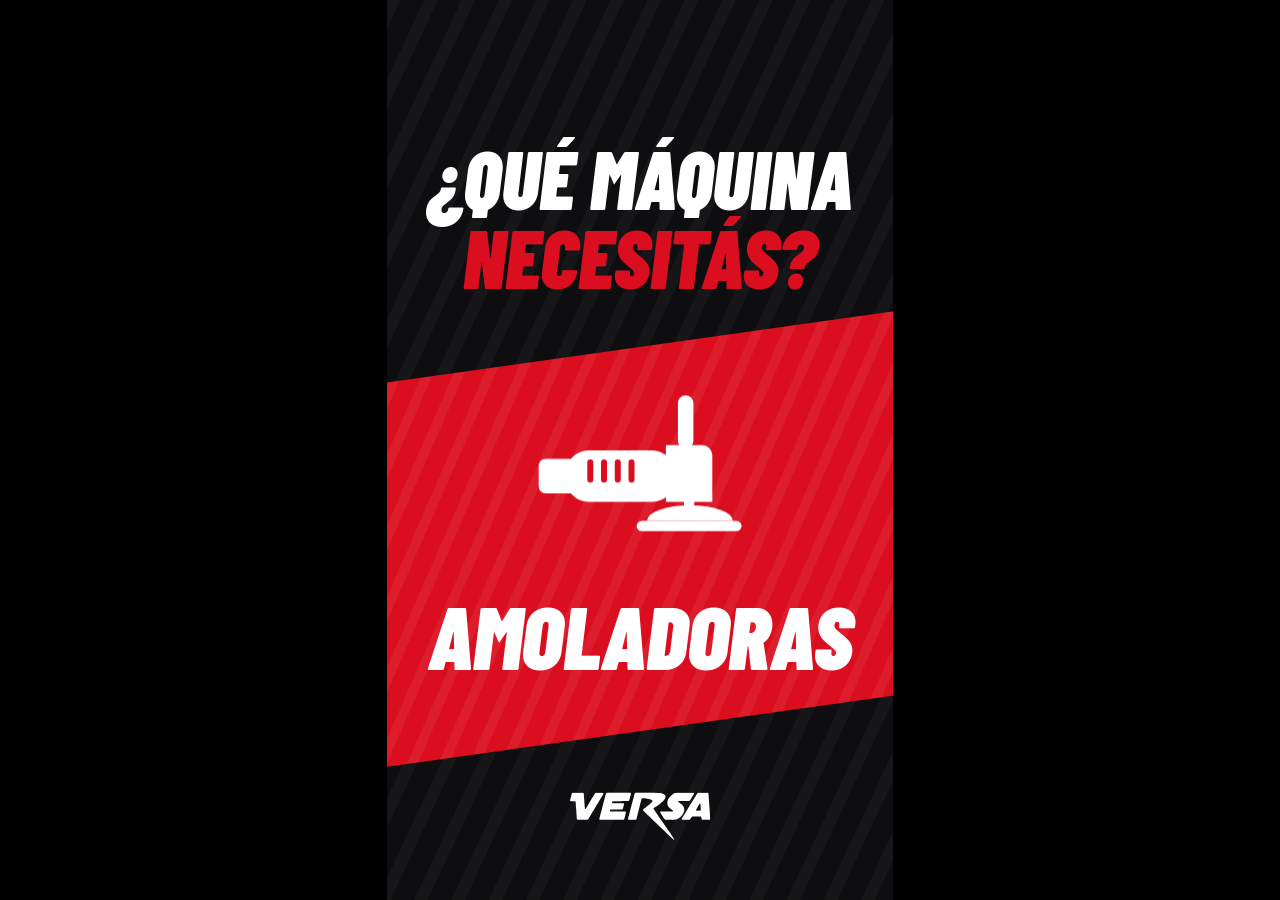
<file: bumper-whatsapp/index.html>
<!doctype html>
<html lang="es">
<head>
<meta charset="utf-8">
<meta name="viewport" content="width=device-width, initial-scale=1">
<title>Versa · Bumper WhatsApp</title>
<style>
  @font-face { font-family: "Barlow Condensed"; font-style: italic; font-weight: 900; src: url(fonts/barlow-condensed-latin-900-italic.woff2) format("woff2"); }
  @font-face { font-family: "Barlow Condensed"; font-style: italic; font-weight: 800; src: url(fonts/barlow-condensed-latin-800-italic.woff2) format("woff2"); }
  @font-face { font-family: "Inter"; font-weight: 400; src: url(fonts/inter-latin-400-normal.woff2) format("woff2"); }
  @font-face { font-family: "Inter"; font-weight: 500; src: url(fonts/inter-latin-500-normal.woff2) format("woff2"); }
  @font-face { font-family: "Inter"; font-weight: 600; src: url(fonts/inter-latin-600-normal.woff2) format("woff2"); }
  @font-face { font-family: "Inter"; font-weight: 700; src: url(fonts/inter-latin-700-normal.woff2) format("woff2"); }

  :root {
    --red: #DB0E1F;
    --red-deep: #A80614;
    --ink: #0E0E10;
    --white: #FFFFFF;
    --wa: #25D366;
    --wa-deep: #1DA851;
    --wa-bubble: #D9FDD3;
    --chat-bg: #EFEAE2;
    --muted: #667781;
    --tick: #53BDEB;
  }
  * { box-sizing: border-box; }
  html, body { margin: 0; height: 100%; background: #000; }
  body { display: grid; place-items: center; overflow: hidden; }
  body.render { display: block; }

  #stage {
    position: relative; width: 1080px; height: 1920px; overflow: hidden;
    background: var(--ink);
    -webkit-font-smoothing: antialiased;
  }
  #frame { transform-origin: 0 0; width: 1080px; height: 1920px; }
  .scene, .fill { position: absolute; inset: 0; }
  .abs { position: absolute; }
  .row { position: absolute; left: 0; right: 0; display: flex; justify-content: center; }
  .hl {
    font-family: "Barlow Condensed", sans-serif; font-style: italic; font-weight: 900;
    text-transform: uppercase; line-height: .88; letter-spacing: -1px; white-space: nowrap;
  }
  svg { display: block; }

  /* ---------- Escena 1: gancho ---------- */
  #s1 { background:
      repeating-linear-gradient(115deg, rgba(255,255,255,.035) 0 26px, transparent 26px 72px),
      var(--ink); }
  #h1a { top: 300px; font-size: 176px; color: var(--white); }
  #h1b { top: 470px; font-size: 176px; color: var(--red); }
  #band {
    left: -140px; top: 740px; width: 1360px; height: 820px; background: var(--red);
    transform-origin: 50% 50%;
  }
  #band::after { /* brillo diagonal sutil */
    content: ""; position: absolute; inset: 0;
    background: repeating-linear-gradient(115deg, rgba(255,255,255,.06) 0 22px, transparent 22px 64px);
  }
  .tool { position: absolute; left: 0; top: 780px; width: 1080px; height: 760px; visibility: hidden; }
  .tool .icon { position: absolute; left: 50%; top: 20px; width: 440px; height: 440px; margin-left: -220px; }
  .tool .word { position: absolute; left: 0; right: 0; top: 490px; text-align: center; font-size: 190px; color: var(--white); }
  .logo-small { position: absolute; left: 50%; width: 300px; margin-left: -150px; top: 1690px; }

  /* ---------- Escena 2: chat ---------- */
  #s2 { visibility: hidden; background:
      repeating-linear-gradient(115deg, rgba(255,255,255,.055) 0 26px, transparent 26px 72px),
      var(--red); }
  #h2a { top: 190px; font-size: 250px; color: var(--white); }
  #h2b { top: 440px; }
  #h2b .tag {
    display: flex; align-items: center; gap: 26px; padding: 18px 44px 18px 34px;
    background: var(--ink); color: var(--white); transform: skewX(-10deg);
  }
  #h2b .tag > * { transform: skewX(10deg); }
  #h2b .tag .hl { font-size: 118px; line-height: 1; }
  #h2b .tag svg { width: 96px; height: 96px; }

  #card {
    left: 80px; top: 700px; width: 920px; height: 860px; border-radius: 48px; overflow: hidden;
    background: var(--chat-bg);
    box-shadow: 0 50px 90px rgba(60,0,6,.45), 0 8px 24px rgba(60,0,6,.25);
    font-family: Inter, "Noto Color Emoji", sans-serif;
  }
  #card .head {
    position: absolute; left: 0; right: 0; top: 0; height: 150px; background: var(--white);
    display: flex; align-items: center; gap: 26px; padding: 0 40px;
    border-bottom: 2px solid #E9E4DC;
  }
  #card .avatar {
    width: 96px; height: 96px; border-radius: 50%; background: var(--red);
    display: grid; place-items: center; flex: none;
  }
  #card .avatar svg { width: 82px; height: 28px; }
  #card .name { font-weight: 600; font-size: 40px; color: #111B21; }
  #card .status { position: relative; height: 38px; font-weight: 400; font-size: 30px; color: var(--muted); margin-top: 4px; }
  #card .status span { position: absolute; left: 0; top: 0; white-space: nowrap; }
  #st-typing { color: var(--wa-deep); visibility: hidden; }
  #card .verified { display: inline-block; width: 34px; height: 34px; vertical-align: -4px; margin-left: 8px; }
  #card .body {
    position: absolute; left: 0; right: 0; top: 150px; bottom: 132px;
    background:
      radial-gradient(circle at 20% 30%, rgba(0,0,0,.025) 0 3px, transparent 4px) 0 0/90px 90px,
      radial-gradient(circle at 70% 70%, rgba(0,0,0,.02) 0 4px, transparent 5px) 0 0/120px 120px,
      var(--chat-bg);
  }
  .bubble {
    position: absolute; max-width: 740px; padding: 24px 32px 18px; border-radius: 30px;
    font-size: 52px; line-height: 1.22; color: #111B21; font-weight: 500;
    box-shadow: 0 2px 2px rgba(0,0,0,.08);
  }
  .bubble .meta {
    display: flex; justify-content: flex-end; align-items: center; gap: 8px;
    font-size: 28px; font-weight: 400; color: var(--muted); margin-top: 4px;
  }
  .bubble .meta svg { width: 40px; height: 24px; }
  #b-out { right: 36px; top: 48px; background: var(--wa-bubble); border-top-right-radius: 6px; transform-origin: 100% 0; }
  #b-typing { left: 36px; top: 330px; background: var(--white); border-top-left-radius: 6px; padding: 30px 34px; display: flex; gap: 14px; transform-origin: 0 0; }
  #b-typing i { width: 20px; height: 20px; border-radius: 50%; background: #8696A0; display: block; }
  #b-in { left: 36px; top: 330px; background: var(--white); border-top-left-radius: 6px; transform-origin: 0 0; }
  #b-in b { color: var(--red); font-weight: 700; }
  #card .foot {
    position: absolute; left: 0; right: 0; bottom: 0; height: 132px; background: var(--chat-bg);
    display: flex; align-items: center; gap: 20px; padding: 0 26px 26px;
  }
  #card .input {
    flex: 1; height: 96px; border-radius: 48px; background: var(--white);
    display: flex; align-items: center; padding: 0 36px; font-size: 36px; color: #8696A0;
  }
  #card .send { width: 96px; height: 96px; border-radius: 50%; background: var(--wa-deep); display: grid; place-items: center; flex: none; }
  #card .send svg { width: 46px; height: 46px; }

  /* ---------- Escena 3: cierre ---------- */
  #wipe { left: -400px; top: -200px; width: 1880px; height: 2320px; background: var(--white); visibility: hidden; }
  #s3 { visibility: hidden; background:
      repeating-linear-gradient(115deg, rgba(14,14,16,.028) 0 26px, transparent 26px 72px),
      var(--white); }
  #logo-big { left: 50%; top: 400px; width: 860px; margin-left: -430px; }
  #kicker { top: 850px; font-size: 104px; color: var(--ink); }
  #pill-wrap { left: 50%; top: 1000px; width: 1000px; height: 220px; margin-left: -500px; }
  #pill {
    position: absolute; inset: 0; border-radius: 110px; background: var(--wa);
    display: flex; align-items: center; padding: 0 40px 0 30px; gap: 24px; overflow: hidden;
    box-shadow: 0 30px 60px rgba(29,168,81,.35), inset 0 -8px 0 rgba(0,0,0,.08);
  }
  #pill .wa-ico { width: 150px; height: 150px; border-radius: 50%; background: var(--white); display: grid; place-items: center; flex: none; }
  #pill .wa-ico svg { width: 98px; height: 98px; }
  #num { font-family: "Barlow Condensed", sans-serif; font-style: italic; font-weight: 800; font-size: 128px; color: var(--white); white-space: nowrap; letter-spacing: 1px; line-height: 1; }
  #num .caret { display: inline-block; width: 8px; height: 104px; background: var(--white); vertical-align: -8px; margin-left: 6px; }
  #pill .shine { position: absolute; top: -40px; bottom: -40px; width: 140px; left: -200px; background: linear-gradient(90deg, transparent, rgba(255,255,255,.45), transparent); transform: skewX(-20deg); }
  .ring { position: absolute; inset: 0; border-radius: 110px; border: 8px solid var(--wa); opacity: 0; }
  #sub { top: 1275px; font-family: Inter, sans-serif; font-weight: 500; font-size: 46px; color: #3C3C43; }
  #foot-band { left: -140px; top: 1600px; width: 1360px; height: 520px; background: var(--red); transform: skewY(-6deg); }
  #foot-txt { top: 1690px; font-size: 118px; color: var(--white); }
</style>
</head>
<body>
<svg width="0" height="0" style="position:absolute">
  <defs>
    <symbol id="versa-logo" viewBox="89 145 1451 493"><path fill-rule="evenodd" d="M1159.0,632.9C1156.5,630.7 1151.8,626.6 1148.5,623.8C1143.1,619.3 1113.6,591.4 1105.6,583.4C1103.9,581.7 1094.0,572.2 1083.5,562.4C1061.9,542.2 1007.9,489.9 1001.1,482.6C998.6,480.0 993.8,475.7 990.5,473.0C987.2,470.4 980.9,464.8 976.5,460.5C972.1,456.2 963.1,447.7 956.5,441.6C950.0,435.5 940.5,426.5 935.5,421.5C930.4,416.6 915.4,401.9 902.0,389.0C888.6,376.1 872.6,360.6 866.5,354.5C860.4,348.4 853.5,342.0 851.1,340.1C846.2,336.2 843.0,331.6 843.0,328.1C843.0,325.5 852.1,316.0 857.1,313.4C858.7,312.6 860.0,311.3 860.0,310.4C860.0,309.6 861.9,308.1 864.2,307.1C866.6,306.1 871.5,302.6 875.2,299.3C878.9,296.0 885.4,290.7 889.7,287.4C901.3,278.6 911.4,270.4 913.0,268.5C913.7,267.6 916.1,265.9 918.3,264.8C924.1,261.9 943.0,242.7 943.0,239.8C942.9,230.8 937.5,224.1 928.5,221.9C925.8,221.3 921.4,219.9 918.8,218.9C916.3,217.9 910.2,216.6 905.3,216.0C900.5,215.4 893.1,214.1 889.0,213.0C876.7,209.9 858.5,207.8 842.9,207.6C832.8,207.5 830.7,208.6 828.8,215.4C828.2,217.7 826.9,222.0 825.9,225.0C825.0,228.0 823.9,232.5 823.6,235.0C823.2,237.5 822.0,242.4 821.0,246.0C820.0,249.6 818.5,255.2 817.7,258.5C816.9,261.8 814.1,272.5 811.6,282.4C809.1,292.2 807.0,301.4 807.0,302.9C807.0,304.3 806.1,307.5 805.0,309.9C803.8,312.4 802.5,317.4 802.0,321.1C801.5,324.8 800.2,330.1 799.1,332.8C798.0,335.5 796.8,340.6 796.4,344.1C796.1,347.6 795.2,351.9 794.4,353.5C792.1,358.6 789.0,369.4 789.0,372.3C789.0,373.9 788.6,375.9 788.0,376.9C787.5,377.9 786.1,383.0 785.0,388.1C783.9,393.3 782.4,399.8 781.6,402.5C780.8,405.2 779.9,410.0 779.5,413.1C778.8,419.5 774.7,426.1 769.9,428.5C765.7,430.7 698.3,430.7 694.0,428.5C689.3,426.0 688.4,418.7 691.9,410.5C693.0,407.7 694.4,402.7 694.9,399.2C695.5,395.7 697.1,390.4 698.5,387.3C699.9,384.1 701.0,379.9 701.0,377.5C701.0,375.1 701.9,371.1 703.0,368.6C704.0,366.1 705.2,361.6 705.6,358.7C706.0,355.9 707.3,351.0 708.5,348.0C709.8,345.0 711.1,340.1 711.5,337.1C711.9,334.1 712.9,330.1 713.8,328.1C714.6,326.1 715.6,321.1 716.0,316.9C716.5,312.6 717.7,307.7 718.9,305.3C720.1,303.1 721.5,298.7 722.0,295.5C722.5,292.4 723.8,287.5 724.8,284.7C725.9,281.8 727.1,276.6 727.5,273.0C727.9,269.1 729.2,264.9 730.6,262.5C731.9,260.2 733.4,255.5 733.9,252.0C734.4,248.4 735.7,242.7 736.9,239.3C738.1,235.9 739.0,231.5 739.0,229.5C739.0,227.5 739.9,224.2 741.0,222.0C742.1,219.8 743.5,215.7 744.1,212.8C744.7,209.9 746.0,205.4 747.0,202.9C748.1,200.3 749.2,194.9 749.6,190.9C749.9,186.8 751.1,181.8 752.1,179.7C753.2,177.5 754.7,172.7 755.5,168.9C757.1,161.4 762.1,151.6 765.1,149.9C766.2,149.4 775.4,148.8 785.8,148.6C796.1,148.4 820.7,147.9 840.5,147.5C880.2,146.7 972.8,148.4 980.0,150.0C984.6,151.0 999.6,152.6 1018.0,153.9C1023.8,154.3 1029.5,155.1 1030.7,155.8C1031.9,156.5 1036.0,157.4 1039.9,158.0C1044.4,158.6 1048.2,159.8 1050.6,161.5C1052.6,162.9 1055.1,164.0 1056.2,164.0C1057.2,164.0 1059.8,165.7 1061.9,167.8C1063.9,169.8 1067.1,172.3 1068.8,173.2C1074.4,176.2 1076.0,180.2 1076.0,191.1C1076.0,204.3 1074.5,207.7 1061.2,226.2C1058.5,230.0 1044.5,244.7 1041.0,247.5C1032.7,254.1 1026.8,259.0 1022.0,263.6C1018.9,266.4 1014.9,269.5 1013.0,270.5C1011.1,271.4 1007.5,273.9 1005.0,276.0C1002.5,278.0 999.1,280.4 997.3,281.3C995.5,282.3 991.5,285.2 988.3,287.8C985.1,290.4 979.4,294.3 975.5,296.5C965.0,302.3 955.1,309.0 954.0,311.0C951.6,315.4 953.9,320.6 964.3,334.7C966.9,338.2 970.7,343.7 972.6,346.8C974.6,349.9 977.3,353.6 978.6,355.0C981.2,357.8 988.0,368.7 988.0,370.1C988.0,370.6 989.3,371.9 991.0,373.1C992.6,374.3 994.2,376.6 994.6,378.3C994.9,379.9 996.1,382.1 997.2,383.2C998.2,384.2 1001.4,388.6 1004.3,392.9C1020.5,417.0 1024.6,422.9 1027.7,426.3C1029.5,428.4 1031.6,431.3 1032.3,432.8C1032.9,434.3 1035.3,437.9 1037.5,440.9C1042.0,446.9 1041.7,446.5 1051.3,461.0C1055.2,466.8 1059.7,473.3 1061.5,475.5C1064.1,478.8 1077.9,499.1 1081.5,504.9C1082.0,505.8 1084.6,509.4 1087.1,513.0C1089.6,516.6 1092.9,521.7 1094.4,524.4C1096.0,527.1 1098.7,530.9 1100.5,532.9C1102.3,534.9 1106.7,541.1 1110.2,546.7C1113.8,552.3 1118.6,559.3 1120.9,562.2C1126.1,568.8 1135.2,582.2 1138.1,587.5C1139.2,589.7 1141.9,593.5 1143.9,596.0C1151.8,605.4 1168.0,631.6 1168.0,634.8C1168.0,638.3 1164.1,637.4 1159.0,632.9ZM171.9,430.0C165.3,429.4 162.3,427.3 161.5,422.6C161.2,420.9 160.8,413.6 160.5,406.5C160.3,399.4 159.4,386.1 158.6,377.0C157.7,367.9 156.5,350.7 156.0,338.6C155.4,326.6 154.7,316.4 154.4,315.9C153.6,314.6 150.8,277.3 150.1,258.8C149.7,248.5 149.1,241.7 148.4,241.0C146.1,238.7 138.0,237.7 119.5,237.5C98.3,237.3 93.0,236.3 92.0,232.1C91.3,228.9 94.5,214.7 101.4,191.0C102.8,186.3 104.2,180.7 104.5,178.5C105.2,174.8 108.8,162.4 111.3,155.7C113.5,149.7 111.9,149.9 170.7,149.8C208.8,149.7 225.1,150.0 226.6,150.8C227.8,151.4 229.5,153.1 230.4,154.6C232.9,158.3 235.0,173.4 235.0,188.0C235.0,194.9 235.7,205.0 236.5,210.4C237.3,215.9 238.0,224.2 238.0,228.9C238.0,233.6 238.5,240.7 239.1,244.5C239.6,248.3 240.5,259.4 241.0,269.0C241.6,278.6 242.4,289.2 242.9,292.5C243.4,295.8 243.9,302.0 243.9,306.2C244.0,315.9 245.1,319.0 248.4,319.0C250.3,319.0 251.4,318.1 252.6,315.8C253.5,314.0 255.2,311.4 256.5,310.0C257.7,308.6 260.6,303.9 263.0,299.5C265.3,295.1 268.2,290.4 269.3,288.9C270.5,287.4 272.4,284.7 273.5,282.9C274.6,281.0 277.6,275.9 280.2,271.5C282.8,267.1 285.9,261.5 287.1,259.1C288.3,256.7 290.7,252.6 292.6,250.0C294.4,247.5 296.9,243.2 298.0,240.5C299.2,237.7 301.2,234.4 302.4,233.0C303.7,231.6 306.4,227.3 308.4,223.5C310.5,219.7 314.6,212.9 317.5,208.5C320.4,204.1 323.7,198.4 324.8,195.8C326.0,193.1 327.4,191.0 328.0,191.0C328.5,191.0 329.8,189.3 330.7,187.2C331.7,185.2 333.7,182.1 335.2,180.3C336.7,178.5 339.4,173.8 341.3,169.8C343.9,164.5 346.6,160.8 351.3,156.2C357.0,150.8 358.3,150.0 361.7,150.0C363.8,150.0 380.9,149.9 399.8,149.9C443.7,149.8 442.5,149.1 432.2,169.2C429.0,175.4 423.9,184.3 420.8,189.0C406.1,211.6 402.1,218.0 398.5,224.5C396.4,228.3 393.5,232.8 392.0,234.5C390.5,236.2 389.0,238.7 388.7,240.1C388.0,242.8 377.3,261.1 372.9,267.0C371.4,268.9 366.8,276.6 362.7,284.1C358.5,291.6 354.0,299.5 352.5,301.5C351.1,303.6 350.0,305.7 350.0,306.1C350.0,306.6 347.4,310.9 344.1,315.7C340.9,320.5 336.9,327.3 335.2,330.7C333.4,334.1 331.4,337.2 330.7,337.7C328.7,338.9 325.5,344.0 323.6,349.1C322.7,351.7 321.0,354.6 319.9,355.6C318.8,356.6 317.0,359.2 316.0,361.4C314.9,363.7 311.6,369.3 308.6,374.0C305.6,378.7 301.7,385.2 299.9,388.5C298.2,391.8 294.0,398.7 290.8,403.9C287.5,409.0 283.6,416.0 282.0,419.5C279.3,425.5 278.9,425.9 273.3,428.0C267.6,430.2 266.6,430.3 222.5,430.4C197.8,430.4 175.0,430.3 171.9,430.0ZM399.8,429.8C398.0,429.5 395.7,428.2 394.8,427.0C392.6,424.2 392.5,417.9 394.6,413.9C395.4,412.2 396.3,408.6 396.6,405.7C396.9,402.8 398.2,398.0 399.5,395.0C400.8,392.0 402.4,386.4 403.0,382.5C403.6,378.6 404.8,373.8 405.6,371.6C406.4,369.5 407.7,364.7 408.5,360.8C409.3,357.0 410.6,352.7 411.4,351.2C412.2,349.7 413.1,346.6 413.5,344.5C413.9,342.3 415.3,337.1 416.6,332.8C417.8,328.6 419.2,322.8 419.5,319.8C419.9,316.9 421.2,311.4 422.5,307.5C423.8,303.6 425.1,298.7 425.5,296.5C425.9,294.3 426.8,290.7 427.6,288.6C428.5,286.4 429.6,282.1 430.1,279.1C431.2,273.3 433.9,263.4 439.0,246.9C440.7,241.7 442.0,235.7 442.0,233.7C442.0,231.6 442.9,228.1 444.0,225.9C445.1,223.8 446.5,218.7 447.0,214.7C447.5,210.8 448.8,204.9 450.0,201.8C451.1,198.6 452.0,195.1 452.0,194.0C452.0,192.9 453.4,188.0 455.0,183.0C456.6,178.0 458.0,172.9 458.0,171.6C458.0,168.8 462.7,156.6 465.2,152.9C466.6,150.7 467.7,150.4 476.1,149.9C481.3,149.5 536.8,149.3 599.5,149.4C707.8,149.6 713.6,149.7 716.3,151.4C717.8,152.4 719.3,154.2 719.6,155.5C720.6,159.4 718.0,174.1 715.4,178.9C713.8,181.9 713.0,185.1 713.0,188.3C713.0,191.1 712.0,195.4 710.6,198.9C709.2,202.1 707.8,207.1 707.5,210.1C707.0,214.7 705.0,221.3 700.9,231.8C698.8,237.1 699.2,237.1 612.7,237.7C548.6,238.1 532.0,238.5 529.9,239.6C527.1,241.0 525.0,246.8 525.0,252.9C525.0,259.1 523.5,259.0 586.0,259.0C640.6,259.0 642.6,259.1 645.8,261.0C647.5,262.1 649.0,263.5 649.0,264.2C648.9,268.0 645.9,283.0 644.6,286.1C643.8,288.1 642.6,292.7 642.0,296.2C641.5,299.8 639.9,305.3 638.5,308.4C637.1,311.5 636.0,314.7 636.0,315.5C636.0,316.3 634.9,318.2 633.6,319.7L631.2,322.5L570.3,323.0C504.9,323.5 505.6,323.5 504.4,328.8C504.1,330.3 503.4,333.0 503.0,334.8C502.0,338.7 503.4,343.5 505.8,344.6C506.7,345.0 542.1,345.4 584.5,345.5C626.9,345.6 662.4,346.0 663.6,346.4C668.5,347.9 669.3,356.9 665.5,366.0C664.0,369.6 663.0,373.9 663.0,376.7C663.0,379.4 662.3,382.5 661.5,383.7C660.7,384.8 659.1,389.9 658.0,395.0C656.9,400.1 655.5,405.1 654.9,406.2C654.4,407.2 653.2,411.5 652.4,415.7C650.8,424.3 649.0,427.7 645.5,429.0C642.7,430.1 404.8,430.9 399.8,429.8ZM1094.8,430.0L1073.1,429.5L1069.0,425.5C1064.8,421.5 1062.1,417.6 1049.5,398.0C1045.8,392.2 1041.9,386.4 1040.9,385.0C1039.9,383.6 1037.5,380.0 1035.7,377.0C1033.8,373.9 1030.3,368.7 1027.8,365.3C1022.4,358.0 1020.6,353.8 1021.4,350.7C1022.6,345.7 1023.1,345.6 1087.5,345.3C1127.9,345.1 1148.4,344.6 1150.2,343.9C1152.9,342.8 1154.6,339.8 1154.1,337.0C1153.7,334.7 1147.0,328.2 1142.0,325.3C1139.5,323.9 1135.6,321.0 1133.3,318.8C1130.9,316.7 1128.3,315.0 1127.5,315.0C1121.9,315.0 1106.4,298.2 1100.8,286.1C1096.8,277.6 1096.8,277.4 1096.3,263.0C1095.5,241.6 1097.7,231.5 1107.1,212.8C1114.2,198.8 1131.7,178.6 1141.8,172.9C1144.9,171.2 1149.0,168.4 1150.8,166.9C1158.3,160.3 1172.1,155.4 1192.5,152.0C1205.0,149.9 1208.2,149.8 1285.0,149.8C1336.1,149.8 1365.4,150.1 1367.0,150.8C1373.2,153.2 1373.2,156.9 1367.0,167.1C1364.8,170.6 1363.0,174.0 1363.0,174.7C1363.0,175.4 1361.7,177.4 1360.2,179.2C1357.3,182.6 1355.3,185.9 1347.0,201.0C1344.5,205.7 1340.0,213.3 1337.1,217.9C1334.2,222.6 1331.3,227.7 1330.6,229.4C1329.7,231.5 1327.8,233.3 1324.6,234.8L1319.9,237.2L1273.1,237.2C1247.4,237.3 1225.8,237.0 1225.3,236.7C1224.3,236.1 1215.2,237.3 1210.7,238.6C1208.0,239.4 1206.8,242.5 1208.1,245.3C1208.7,246.6 1214.0,250.9 1219.8,254.9C1233.8,264.2 1244.6,272.2 1249.4,276.8C1256.2,283.3 1263.9,294.5 1265.0,299.5C1265.6,302.1 1266.7,305.5 1267.5,307.1C1268.5,308.9 1269.3,314.4 1269.6,322.2C1270.1,332.4 1269.9,335.3 1268.5,339.0C1267.6,341.5 1266.0,346.4 1265.0,350.0C1259.5,369.6 1241.0,394.9 1223.6,406.5C1219.2,409.4 1212.9,413.7 1209.6,415.9C1206.4,418.2 1202.9,420.0 1201.8,420.0C1200.8,420.0 1197.4,421.4 1194.3,423.0C1191.2,424.6 1187.8,426.0 1186.8,426.0C1185.7,426.0 1181.8,426.9 1178.2,428.0C1172.4,429.7 1167.8,430.0 1144.0,430.2C1128.9,430.4 1106.7,430.3 1094.8,430.0ZM1279.9,430.1C1243.7,429.4 1244.0,429.5 1244.0,423.0C1244.0,418.7 1246.4,413.8 1254.3,402.1C1257.5,397.5 1260.9,391.9 1262.0,389.6C1263.1,387.4 1265.5,383.5 1267.5,381.0C1269.4,378.5 1271.6,375.0 1272.5,373.2C1273.3,371.4 1275.0,368.4 1276.2,366.7C1277.5,364.9 1279.5,361.5 1280.6,359.0C1281.8,356.5 1285.6,350.1 1289.1,344.8C1300.1,328.1 1302.9,323.6 1304.4,320.0C1305.2,318.1 1306.7,315.4 1307.8,314.0C1308.8,312.6 1311.6,308.1 1314.0,304.0C1316.4,299.9 1319.9,293.8 1321.8,290.5C1323.7,287.2 1326.3,282.6 1327.6,280.2C1328.8,277.9 1331.2,274.3 1332.8,272.2C1334.4,270.2 1336.9,266.2 1338.4,263.5C1339.9,260.8 1342.3,256.7 1343.8,254.4C1348.1,247.9 1353.8,238.9 1357.4,233.0C1362.9,223.8 1367.1,216.9 1373.1,207.5C1376.2,202.6 1379.7,196.7 1380.9,194.5C1383.3,190.2 1386.9,184.9 1390.2,181.1C1391.3,179.8 1392.9,177.1 1393.7,175.1C1394.5,173.1 1396.3,170.2 1397.6,168.7C1398.9,167.1 1400.0,165.4 1400.0,164.9C1400.0,164.3 1401.4,161.8 1403.1,159.3C1405.3,156.2 1407.8,154.1 1411.4,152.4L1416.5,150.0L1465.6,150.0C1511.1,150.0 1514.8,150.1 1516.2,151.8C1517.1,152.7 1518.0,154.4 1518.4,155.5C1520.4,162.4 1522.2,180.7 1523.0,201.5C1523.5,214.7 1524.8,233.6 1525.9,243.5C1527.0,253.4 1528.4,271.2 1529.0,283.0C1529.6,294.8 1530.7,311.5 1531.5,320.0C1532.3,328.5 1533.4,345.3 1533.9,357.3C1534.5,369.2 1535.2,380.5 1535.5,382.3C1535.8,384.0 1536.5,391.6 1537.1,399.0C1537.7,406.4 1538.4,414.8 1538.7,417.6C1539.1,422.3 1538.9,423.1 1536.2,426.1L1533.2,429.4L1519.4,430.1C1502.2,431.0 1457.4,430.2 1454.0,428.9C1450.0,427.4 1448.8,424.4 1448.0,413.7C1447.2,404.0 1447.1,403.6 1443.6,400.1L1440.0,396.5L1397.7,396.2L1355.4,395.9L1351.0,398.3C1347.3,400.2 1345.5,402.3 1341.0,409.6C1338.0,414.6 1333.2,421.2 1330.4,424.4L1325.3,430.2L1318.9,430.4C1315.4,430.6 1297.8,430.4 1279.9,430.1ZM1435.9,334.9C1440.7,333.2 1442.4,329.1 1441.0,322.7C1440.4,319.8 1439.5,307.4 1439.0,295.1C1438.5,282.9 1437.8,271.2 1437.4,269.1C1436.6,264.9 1434.4,262.0 1431.9,262.0C1430.3,262.0 1426.0,266.7 1426.0,268.5C1426.0,268.9 1424.5,271.5 1422.7,274.3C1415.8,285.1 1406.5,300.7 1403.2,307.0C1401.4,310.6 1399.2,314.2 1398.4,315.1C1397.6,315.9 1397.0,317.1 1397.0,317.7C1397.0,318.3 1395.7,320.4 1394.0,322.5C1390.3,327.2 1389.9,332.2 1393.2,334.4C1395.0,335.7 1398.8,336.0 1414.1,336.0C1425.1,336.0 1434.0,335.5 1435.9,334.9Z"/></symbol>
    <symbol id="wa-glyph" viewBox="0 0 24 24"><path d="M17.472 14.382c-.297-.149-1.758-.867-2.03-.967-.273-.099-.471-.148-.67.15-.197.297-.767.966-.94 1.164-.173.199-.347.223-.644.075-.297-.15-1.255-.463-2.39-1.475-.883-.788-1.48-1.761-1.653-2.059-.173-.297-.018-.458.13-.606.134-.133.298-.347.446-.52.149-.174.198-.298.298-.497.099-.198.05-.371-.025-.52-.075-.149-.669-1.612-.916-2.207-.242-.579-.487-.5-.669-.51-.173-.008-.371-.01-.57-.01-.198 0-.52.074-.792.372-.272.297-1.04 1.016-1.04 2.479 0 1.462 1.065 2.875 1.213 3.074.149.198 2.096 3.2 5.077 4.487.709.306 1.262.489 1.694.625.712.227 1.36.195 1.871.118.571-.085 1.758-.719 2.006-1.413.248-.694.248-1.289.173-1.413-.074-.124-.272-.198-.57-.347m-5.421 7.403h-.004a9.87 9.87 0 01-5.031-1.378l-.361-.214-3.741.982.998-3.648-.235-.374a9.86 9.86 0 01-1.51-5.26c.001-5.45 4.436-9.884 9.888-9.884 2.64 0 5.122 1.03 6.988 2.898a9.825 9.825 0 012.893 6.994c-.003 5.45-4.437 9.884-9.885 9.884m8.413-18.297A11.815 11.815 0 0012.05 0C5.495 0 .16 5.335.157 11.892c0 2.096.547 4.142 1.588 5.945L.057 24l6.305-1.654a11.882 11.882 0 005.683 1.448h.005c6.554 0 11.89-5.335 11.893-11.893a11.821 11.821 0 00-3.48-8.413z"/></symbol>
    <symbol id="ticks" viewBox="0 0 40 24"><path d="M2 13l6 6L20 5M16 16l3 3L32 5" fill="none" stroke="currentColor" stroke-width="3.2" stroke-linecap="round" stroke-linejoin="round"/></symbol>
  </defs>
</svg>

<div id="frame"><div id="stage">
  <!-- ESCENA 1 · ¿Qué máquina necesitás? -->
  <section class="scene" id="s1">
    <div class="row hl" id="h1a"><span>¿Qué máquina</span></div>
    <div class="row hl" id="h1b"><span>necesitás?</span></div>
    <div class="abs" id="band"></div>

    <div class="tool" id="t-drill">
      <svg class="icon" viewBox="0 0 240 240" fill="#fff">
        <path d="M44 56h104a16 16 0 0 1 16 16v38a16 16 0 0 1-16 16H44a26 26 0 0 1-26-26V82a26 26 0 0 1 26-26z"/>
        <path d="M164 66h24l10 10v30l-10 10h-24z"/>
        <rect x="196" y="84" width="40" height="14" rx="4"/>
        <path d="M72 122h54l-16 70H56z"/>
        <path d="M128 130h14l-5 26h-14z"/>
        <rect x="40" y="188" width="96" height="36" rx="9"/>
        <g stroke="var(--red)" stroke-width="7" stroke-linecap="round"><path d="M46 76v30M62 76v30M78 76v30"/><path d="M52 206h60"/></g>
        <g stroke="var(--red)" stroke-width="4"><path d="M205 84l6 14M215 84l6 14M225 84l6 14"/></g>
      </svg>
      <div class="word hl"><span>Taladros</span></div>
    </div>

    <div class="tool" id="t-grinder">
      <svg class="icon" viewBox="0 0 240 240" fill="#fff">
        <path d="M10 104h30v40H10a8 8 0 0 1-8-8v-24a8 8 0 0 1 8-8z"/>
        <rect x="34" y="94" width="126" height="60" rx="26"/>
        <path d="M150 88h42a12 12 0 0 1 12 12v54h-54z"/>
        <rect x="164" y="30" width="18" height="62" rx="9"/>
        <rect x="171" y="152" width="12" height="20"/>
        <path d="M128 176a50 18 0 0 1 100 0z"/>
        <rect x="116" y="176" width="122" height="12" rx="6"/>
        <g stroke="var(--red)" stroke-width="7" stroke-linecap="round"><path d="M62 108v20M78 108v20M94 108v20M110 108v20"/></g>
      </svg>
      <div class="word hl"><span>Amoladoras</span></div>
    </div>

    <div class="tool" id="t-saw">
      <svg class="icon" viewBox="0 0 240 240">
        <g id="saw-blade" style="transform-origin:120px 120px">
          <path id="saw-path" fill="#fff"/>
          <circle cx="120" cy="120" r="20" fill="var(--red)"/>
          <g fill="none" stroke="var(--red)" stroke-width="8" stroke-linecap="round">
            <path d="M120 58a62 62 0 0 1 44 18"/><path d="M182 120a62 62 0 0 1-18 44"/>
            <path d="M120 182a62 62 0 0 1-44-18"/><path d="M58 120a62 62 0 0 1 18-44"/>
          </g>
        </g>
      </svg>
      <div class="word hl"><span>Sierras</span></div>
    </div>

    <div class="tool" id="t-welder">
      <svg class="icon" viewBox="0 0 240 240" fill="#fff">
        <path d="M66 64V42a12 12 0 0 1 12-12h84a12 12 0 0 1 12 12v22h-18V48H84v16z"/>
        <rect x="24" y="64" width="192" height="136" rx="18"/>
        <rect x="40" y="198" width="30" height="14" rx="4"/><rect x="170" y="198" width="30" height="14" rx="4"/>
        <circle cx="82" cy="124" r="32" fill="var(--red)"/>
        <circle cx="82" cy="124" r="20"/>
        <path d="M82 124l12-12" stroke="var(--red)" stroke-width="7" stroke-linecap="round"/>
        <rect x="130" y="92" width="66" height="40" rx="6" fill="var(--red)"/>
        <path d="M168 97l-14 17h10l-6 14 16-19h-10z"/>
        <circle cx="146" cy="170" r="11" fill="var(--red)"/><circle cx="182" cy="170" r="11" fill="var(--red)"/>
      </svg>
      <div class="word hl"><span>Soldadoras</span></div>
    </div>

    <svg class="logo-small" id="logo1" fill="#fff"><use href="#versa-logo"/></svg>
  </section>

  <!-- ESCENA 2 · Escribinos por WhatsApp -->
  <section class="scene" id="s2">
    <div class="row hl" id="h2a"><span>Escribinos</span></div>
    <div class="row" id="h2b"><div class="tag"><svg fill="var(--wa)"><use href="#wa-glyph"/></svg><span class="hl">por WhatsApp</span></div></div>

    <div class="abs" id="card">
      <div class="head">
        <div class="avatar"><svg fill="#fff"><use href="#versa-logo"/></svg></div>
        <div>
          <div class="name">Versa Máquinas<svg class="verified" viewBox="0 0 24 24"><circle cx="12" cy="12" r="11" fill="var(--wa)"/><path d="M7 12.5l3.2 3.2L17 9" fill="none" stroke="#fff" stroke-width="2.6" stroke-linecap="round" stroke-linejoin="round"/></svg></div>
          <div class="status"><span id="st-on">en línea</span><span id="st-typing">escribiendo…</span></div>
        </div>
      </div>
      <div class="body">
        <div class="bubble" id="b-out">¡Hola! ¿Qué amoladora<br>me recomiendan?
          <div class="meta">10:24 <svg style="color:var(--tick)"><use href="#ticks"/></svg></div>
        </div>
        <div class="bubble" id="b-typing"><i></i><i></i><i></i></div>
        <div class="bubble" id="b-in">¡Hola! Te asesoramos<br><b>al toque</b> ⚡
          <div class="meta">10:24</div>
        </div>
      </div>
      <div class="foot">
        <div class="input">Mensaje</div>
        <div class="send"><svg viewBox="0 0 24 24" fill="#fff"><path d="M3.4 20.4l17.45-7.48a1 1 0 0 0 0-1.84L3.4 3.6a.99.99 0 0 0-1.39.91L2 9.12c0 .5.37.93.87.99L17 12 2.87 13.88c-.5.07-.87.5-.87 1l.01 4.61c0 .71.73 1.2 1.39.91z"/></svg></div>
      </div>
    </div>

    <svg class="logo-small" id="logo2" fill="#fff"><use href="#versa-logo"/></svg>
  </section>

  <div class="abs" id="wipe"></div>

  <!-- ESCENA 3 · Cierre con número -->
  <section class="scene" id="s3">
    <svg class="abs" id="logo-big" fill="var(--red)"><use href="#versa-logo"/></svg>
    <div class="row hl" id="kicker"><span>Consultanos por WhatsApp</span></div>
    <div class="abs" id="pill-wrap">
      <div class="ring" id="ring1"></div>
      <div class="ring" id="ring2"></div>
      <div id="pill">
        <div class="wa-ico"><svg fill="var(--wa)"><use href="#wa-glyph"/></svg></div>
        <div id="num"><span id="num-txt"></span><span class="caret" id="caret"></span></div>
        <div class="shine" id="shine"></div>
      </div>
    </div>
    <div class="row" id="sub"><span>Te ayudamos a elegir la herramienta justa</span></div>
    <div class="abs" id="foot-band"></div>
    <div class="row hl" id="foot-txt"><span>Elegí #VersaMaquinas</span></div>
  </section>
</div>

</div>
<script src="vendor/gsap.min.js"></script>
<script>
(() => {
  const PHONE = "+54 9 11 3762-2288";   // +5491137622288
  const DURATION = 6;
  const $ = (s) => document.querySelector(s);
  const qs = new URLSearchParams(location.search);
  const RENDER = qs.has("render");
  if (RENDER) document.body.classList.add("render");

  // Hoja de sierra: dientes generados
  (() => {
    const cx = 120, cy = 120, rOut = 112, rIn = 94, n = 22;
    let d = "";
    for (let i = 0; i < n; i++) {
      const a0 = (i / n) * Math.PI * 2, a1 = a0 + (Math.PI * 2 / n) * 0.72, a2 = a0 + (Math.PI * 2 / n);
      const p = (r, a) => `${(cx + r * Math.cos(a)).toFixed(2)},${(cy + r * Math.sin(a)).toFixed(2)}`;
      d += (i ? "L" : "M") + p(rIn, a0) + "L" + p(rOut, a1) + "L" + p(rIn + 4, a2);
    }
    $("#saw-path").setAttribute("d", d + "Z");
  })();

  // Ajuste de logos al viewBox real
  const vb = "89 145 1451 493".split(" ").map(Number);
  const ratio = vb[3] / vb[2];
  document.querySelectorAll("#logo1, #logo2, #logo-big").forEach((el) => {
    el.style.height = (parseFloat(getComputedStyle(el).width) * ratio) + "px";
  });

  // Encoge textos que no entran en el ancho útil
  function fit(sel, maxW) {
    const row = $(sel), span = row.querySelector("span") || row;
    let fs = parseFloat(getComputedStyle(row).fontSize);
    while (span.getBoundingClientRect().width > maxW && fs > 20) { fs -= 2; row.style.fontSize = fs + "px"; }
  }

  function build() {
    fit("#h1a", 960); fit("#h1b", 960); fit("#h2a", 980); fit("#kicker", 960); fit("#foot-txt", 940);
    document.querySelectorAll(".tool .word").forEach((w) => {
      let fs = 190; const sp = w.querySelector("span");
      while (sp.getBoundingClientRect().width > 960 && fs > 40) { fs -= 4; w.style.fontSize = fs + "px"; }
    });
    // el número: medir con el texto completo y ajustar
    $("#num-txt").textContent = PHONE;
    const numMax = 1000 - 30 - 150 - 24 - 56;
    let nfs = 128; const num = $("#num");
    while (num.getBoundingClientRect().width > numMax && nfs > 40) { nfs -= 2; num.style.fontSize = nfs + "px"; }
    $("#caret").style.height = (nfs * 0.8) + "px";
    $("#num-txt").textContent = "";

    const tl = gsap.timeline({ paused: true, defaults: { ease: "power3.out" } });
    const E = { back: "back.out(2.2)", snap: "expo.out" };

    /* ---------- ESCENA 1 (0 – 1.75s) ---------- */
    tl.fromTo("#band", { xPercent: -110, skewY: -8, scaleY: 0.35 }, { xPercent: 0, scaleY: 1, duration: 0.3, ease: E.snap }, 0.0);
    tl.fromTo("#h1a", { x: -520, skewX: 24, autoAlpha: 0 }, { x: 0, skewX: 0, autoAlpha: 1, duration: 0.28, ease: E.snap }, 0.12);
    tl.fromTo("#h1b", { x: 520, skewX: 24, autoAlpha: 0 }, { x: 0, skewX: 0, autoAlpha: 1, duration: 0.28, ease: E.snap }, 0.22);
    tl.fromTo("#stage", { y: 0 }, { keyframes: [{ y: 14, duration: 0.04 }, { y: -8, duration: 0.05 }, { y: 0, duration: 0.08 }] }, 0.25);
    tl.fromTo("#logo1", { autoAlpha: 0, y: 30 }, { autoAlpha: 1, y: 0, duration: 0.3 }, 0.3);

    const tools = ["#t-drill", "#t-grinder", "#t-saw", "#t-welder"];
    const T = [0.5, 0.8125, 1.125, 1.4375];
    tools.forEach((id, i) => {
      const t0 = T[i], t1 = i < tools.length - 1 ? T[i + 1] : 1.75;
      tl.set(id, { autoAlpha: 1 }, t0);
      tl.set(id, { autoAlpha: 0 }, t1);
      tl.fromTo(`${id} .icon`, { scale: 0.5, rotation: i % 2 ? 16 : -16 }, { scale: 1, rotation: 0, duration: 0.22, ease: E.back }, t0);
      tl.fromTo(`${id} .word`, { x: 180, skewX: -18 }, { x: 0, skewX: 0, duration: 0.2, ease: E.snap }, t0);
      tl.fromTo(`${id} .icon`, { y: 0 }, { y: -12, duration: t1 - t0, ease: "none" }, t0);
    });
    tl.fromTo("#saw-blade", { rotation: 0 }, { rotation: 540, duration: 0.3125, ease: "none" }, 1.125);
    tl.fromTo("#t-welder .icon", { filter: "brightness(1)" }, { keyframes: [
      { filter: "brightness(1.8)", duration: 0.03 }, { filter: "brightness(1)", duration: 0.05 },
      { filter: "brightness(1.6)", duration: 0.03 }, { filter: "brightness(1)", duration: 0.08 } ] }, 1.5);

    // transición: la banda roja llena la pantalla
    tl.to("#band", { scaleY: 3.2, scaleX: 1.2, skewY: 0, duration: 0.2, ease: "power4.in" }, 1.6);
    tl.to(["#h1a", "#h1b"], { autoAlpha: 0, duration: 0.08 }, 1.72);

    /* ---------- ESCENA 2 (1.8 – 3.5s) ---------- */
    tl.set("#s2", { autoAlpha: 1 }, 1.8);
    tl.set("#s1", { autoAlpha: 0 }, 1.8);
    tl.fromTo("#s2", { backgroundPosition: "0px 0px" }, { backgroundPosition: "240px 0px", duration: 2, ease: "none" }, 1.8);
    tl.fromTo("#h2a", { scale: 1.6, autoAlpha: 0 }, { scale: 1, autoAlpha: 1, duration: 0.22, ease: E.snap }, 1.8);
    tl.fromTo("#h2b .tag", { xPercent: -140, autoAlpha: 0 }, { xPercent: 0, autoAlpha: 1, duration: 0.26, ease: E.snap }, 1.9);
    tl.fromTo("#h2b svg", { rotation: -90, scale: 0.3 }, { rotation: 0, scale: 1, duration: 0.35, ease: E.back }, 1.95);
    tl.fromTo("#card", { y: 420, rotation: 4, autoAlpha: 0 }, { y: 0, rotation: 0, autoAlpha: 1, duration: 0.34, ease: "back.out(1.4)" }, 1.92);
    tl.fromTo("#logo2", { autoAlpha: 0 }, { autoAlpha: 1, duration: 0.2 }, 2.0);

    tl.fromTo("#b-out", { scale: 0.2, autoAlpha: 0 }, { scale: 1, autoAlpha: 1, duration: 0.24, ease: E.back }, 2.2);
    tl.set("#st-on", { autoAlpha: 0 }, 2.4); tl.set("#st-typing", { autoAlpha: 1 }, 2.4);
    tl.fromTo("#b-typing", { scale: 0.2, autoAlpha: 0 }, { scale: 1, autoAlpha: 1, duration: 0.18, ease: E.back }, 2.4);
    document.querySelectorAll("#b-typing i").forEach((dot, k) => {
      tl.fromTo(dot, { y: 0 }, { keyframes: [{ y: -12, duration: 0.12, ease: "sine.out" }, { y: 0, duration: 0.12, ease: "sine.in" }], repeat: 1 }, 2.42 + k * 0.06);
    });
    tl.set("#b-typing", { autoAlpha: 0 }, 2.78);
    tl.set("#st-on", { autoAlpha: 1 }, 2.78); tl.set("#st-typing", { autoAlpha: 0 }, 2.78);
    tl.fromTo("#b-in", { scale: 0.2, autoAlpha: 0 }, { scale: 1, autoAlpha: 1, duration: 0.24, ease: E.back }, 2.78);
    tl.to("#card", { y: -10, duration: 0.5, ease: "sine.inOut" }, 2.9);

    /* ---------- ESCENA 3 (3.5 – 6s) ---------- */
    tl.fromTo("#wipe", { x: 1900, skewX: -14, autoAlpha: 1 }, { x: 0, duration: 0.24, ease: "power4.in" }, 3.26);
    tl.set("#s3", { autoAlpha: 1 }, 3.5);
    tl.set(["#s2", "#wipe"], { autoAlpha: 0 }, 3.5);
    tl.fromTo("#stage", { y: 0 }, { keyframes: [{ y: 18, duration: 0.04 }, { y: -10, duration: 0.05 }, { y: 0, duration: 0.1 }], immediateRender: false }, 3.5);
    tl.fromTo("#logo-big", { scale: 1.9, autoAlpha: 0, skewX: -10 }, { scale: 1, autoAlpha: 1, skewX: 0, duration: 0.3, ease: E.snap }, 3.5);
    tl.fromTo("#foot-band", { yPercent: 100 }, { yPercent: 0, duration: 0.3, ease: E.snap }, 3.54);
    tl.fromTo("#foot-txt", { y: 160, autoAlpha: 0 }, { y: 0, autoAlpha: 1, duration: 0.3, ease: E.snap }, 3.64);
    tl.fromTo("#kicker", { y: 50, autoAlpha: 0 }, { y: 0, autoAlpha: 1, duration: 0.26 }, 3.62);
    tl.fromTo("#pill-wrap", { scaleX: 0.18, scaleY: 0.9, autoAlpha: 0 }, { scaleX: 1, scaleY: 1, autoAlpha: 1, duration: 0.32, ease: "back.out(1.6)" }, 3.7);
    tl.fromTo("#pill .wa-ico", { rotation: -120, scale: 0.4 }, { rotation: 0, scale: 1, duration: 0.4, ease: E.back }, 3.74);

    // tipeo del número
    const typeStart = 3.86, perChar = 0.022;
    const typer = { n: 0 };
    tl.fromTo(typer, { n: 0 }, {
      n: PHONE.length, duration: PHONE.length * perChar, ease: "none",
      onUpdate: () => { $("#num-txt").textContent = PHONE.slice(0, Math.round(typer.n)); }
    }, typeStart);
    const typeEnd = typeStart + PHONE.length * perChar;
    tl.fromTo("#caret", { autoAlpha: 1 }, { autoAlpha: 0, duration: 0.01 }, typeEnd + 0.12);
    tl.fromTo("#sub", { y: 30, autoAlpha: 0 }, { y: 0, autoAlpha: 1, duration: 0.3 }, typeEnd - 0.05);

    tl.fromTo("#shine", { x: 0 }, { x: 1300, duration: 0.5, ease: "power2.inOut" }, typeEnd + 0.08);
    tl.fromTo("#pill-wrap", { scale: 1 }, { keyframes: [{ scale: 1.06, duration: 0.1, ease: "power2.out" }, { scale: 1, duration: 0.3, ease: "back.out(3)" }], immediateRender: false }, typeEnd + 0.1);
    [["#ring1", typeEnd + 0.1], ["#ring2", typeEnd + 0.7]].forEach(([r, t]) => {
      tl.fromTo(r, { scale: 1, opacity: 0.8 }, { scale: 1.18, opacity: 0, duration: 0.7, ease: "power2.out" }, t);
    });
    tl.fromTo("#logo-big", { y: 0 }, { y: -8, duration: 2.1, ease: "sine.inOut", immediateRender: false }, 3.85);
    tl.set({}, {}, DURATION);

    window.DURATION = DURATION;
    window.seek = (t) => { tl.seek(Math.min(Math.max(t, 0), DURATION), false); };

    if (RENDER) { window.READY = true; return; }
    // vista previa: escala al tamaño de ventana y reproduce en loop
    const scale = () => {
      const s = Math.min(innerWidth / 1080, innerHeight / 1920);
      $("#frame").style.transform = `scale(${s})`;
      $("#frame").style.marginLeft = `${(innerWidth - 1080 * s) / 2}px`;
    };
    document.body.style.display = "block"; scale(); addEventListener("resize", scale);
    if (qs.has("t")) { window.seek(parseFloat(qs.get("t"))); return; }
    tl.repeat(-1).repeatDelay(0.8).play(0);
  }

  Promise.all([
    document.fonts.load('900 italic 100px "Barlow Condensed"'),
    document.fonts.load('800 italic 100px "Barlow Condensed"'),
    document.fonts.load('500 40px Inter'), document.fonts.load('600 40px Inter'),
    document.fonts.load('400 40px Inter'), document.fonts.load('700 40px Inter'),
  ]).then(() => document.fonts.ready).then(build);
})();
</script>
</body>
</html>
</file>
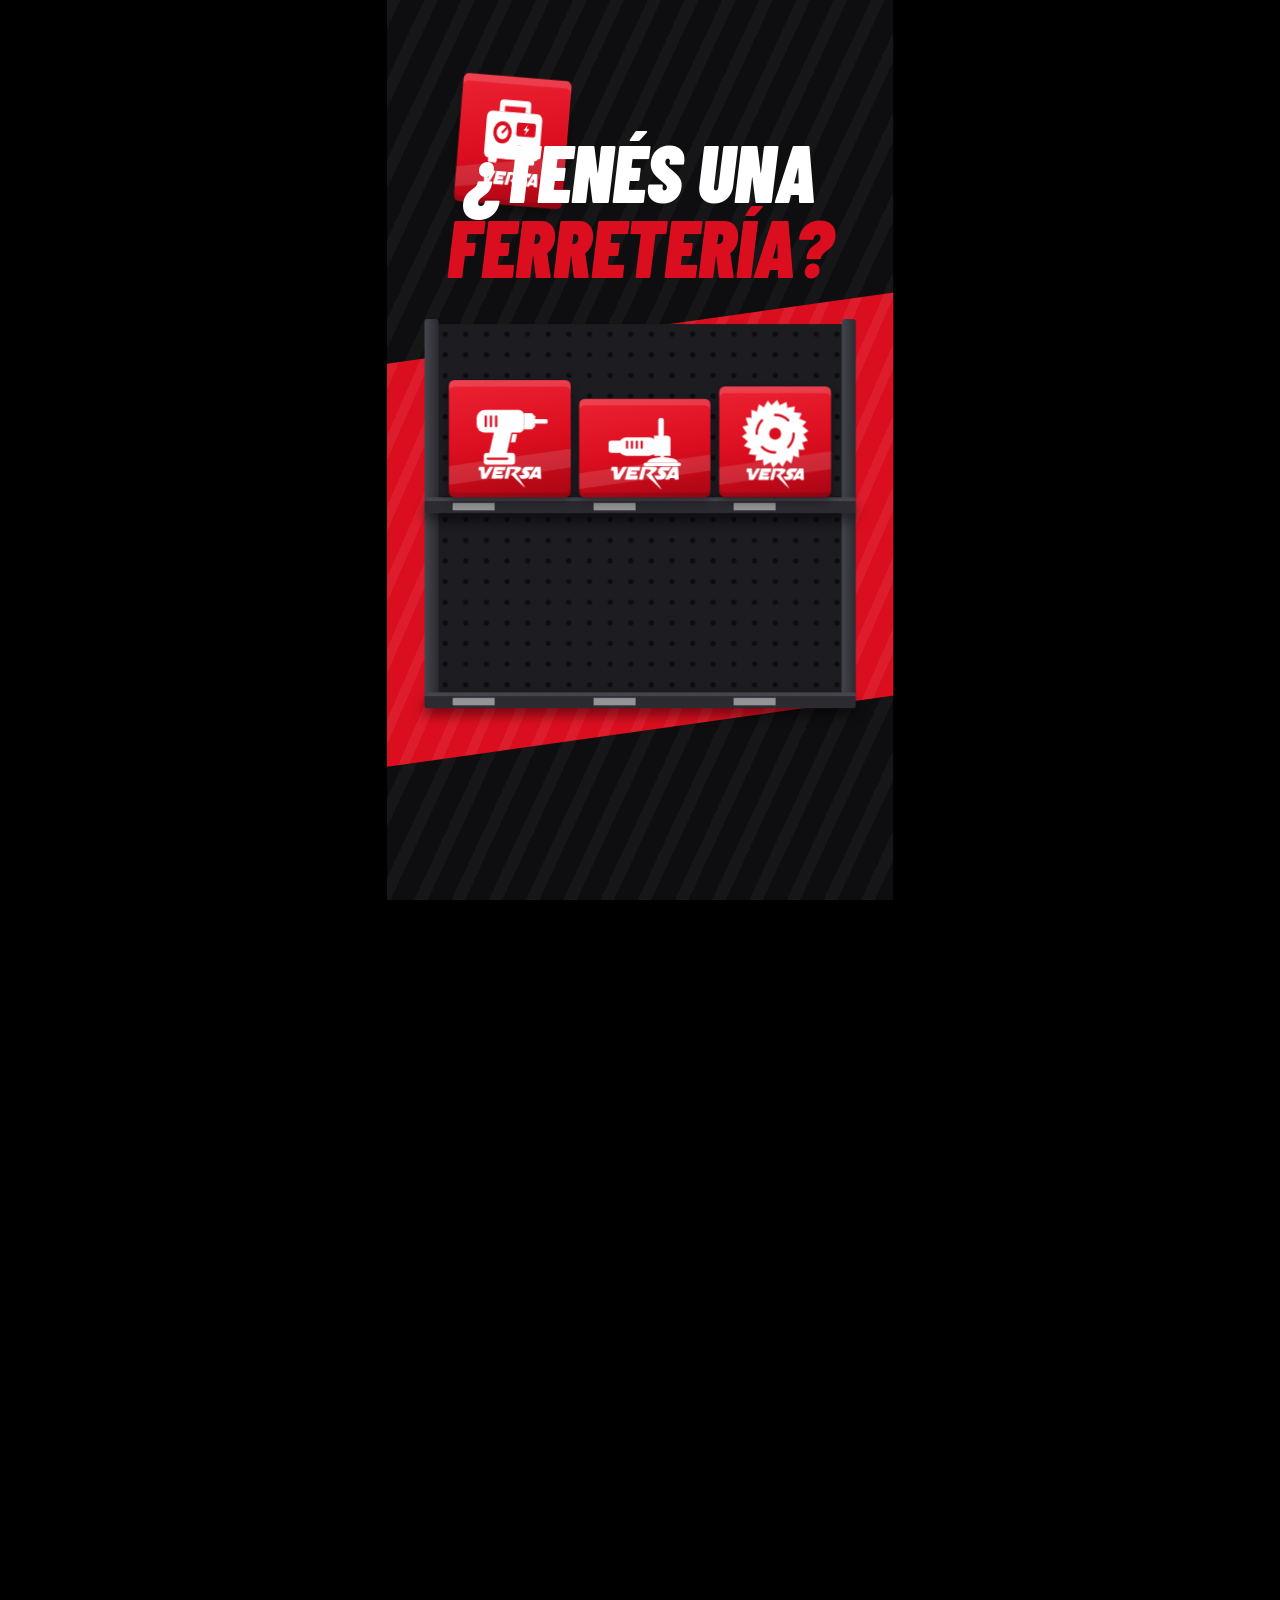
<file: bumper-whatsapp/b2b.html>
<!doctype html>
<html lang="es">
<head>
<meta charset="utf-8">
<meta name="viewport" content="width=device-width, initial-scale=1">
<title>Versa · Stories B2B Ferreterías</title>
<style>
  @font-face { font-family: "Barlow Condensed"; font-style: italic; font-weight: 900; src: url(fonts/barlow-condensed-latin-900-italic.woff2) format("woff2"); }
  @font-face { font-family: "Barlow Condensed"; font-style: italic; font-weight: 800; src: url(fonts/barlow-condensed-latin-800-italic.woff2) format("woff2"); }
  @font-face { font-family: "Inter"; font-weight: 400; src: url(fonts/inter-latin-400-normal.woff2) format("woff2"); }
  @font-face { font-family: "Inter"; font-weight: 500; src: url(fonts/inter-latin-500-normal.woff2) format("woff2"); }
  @font-face { font-family: "Inter"; font-weight: 600; src: url(fonts/inter-latin-600-normal.woff2) format("woff2"); }
  @font-face { font-family: "Inter"; font-weight: 700; src: url(fonts/inter-latin-700-normal.woff2) format("woff2"); }

  :root {
    --red: #DB0E1F;
    --red-hi: #EC2233;
    --red-deep: #A80614;
    --ink: #0E0E10;
    --steel: #2B2B31;
    --steel-hi: #45454E;
    --white: #FFFFFF;
    --wa: #25D366;
    --wa-deep: #1DA851;
    --wa-bubble: #D9FDD3;
    --muted: #5B5B66;
  }
  * { box-sizing: border-box; }
  html, body { margin: 0; height: 100%; background: #000; overflow: hidden; }
  #frame { transform-origin: 0 0; width: 1080px; height: 1920px; }
  #stage {
    position: relative; width: 1080px; height: 1920px; overflow: hidden;
    background: var(--ink); -webkit-font-smoothing: antialiased;
  }
  .scene { position: absolute; inset: 0; }
  .abs { position: absolute; }
  .row { position: absolute; left: 0; right: 0; display: flex; justify-content: center; }
  .hl {
    font-family: "Barlow Condensed", sans-serif; font-style: italic; font-weight: 900;
    text-transform: uppercase; line-height: .88; letter-spacing: -1px; white-space: nowrap;
  }
  svg { display: block; }
  /* Zonas seguras de Stories: se deja libre ~270 px arriba y ~380 px abajo para textos clave */
  body.guides #stage::after {
    content: ""; position: absolute; inset: 0; pointer-events: none; z-index: 99;
    background: linear-gradient(rgba(0,160,255,.25) 0 270px, transparent 270px 1540px, rgba(0,160,255,.25) 1540px);
  }

  /* ---------- Escena 1: ferretería + góndola ---------- */
  #s1 { background:
      repeating-linear-gradient(115deg, rgba(255,255,255,.035) 0 26px, transparent 26px 72px),
      var(--ink); }
  .h1 { top: 290px; font-size: 172px; color: var(--white); z-index: 2; }
  .h1.b { top: 450px; color: var(--red); }
  #h1c, #h1d { visibility: hidden; }
  #glow { left: -140px; top: 700px; width: 1360px; height: 860px; background: var(--red); }
  #glow::after { content: ""; position: absolute; inset: 0; background: repeating-linear-gradient(115deg, rgba(255,255,255,.06) 0 22px, transparent 22px 64px); }

  #shelf { left: 80px; top: 690px; width: 920px; height: 820px; }
  #shelf .back {
    position: absolute; left: 22px; right: 22px; top: 0; bottom: 0; background:
      radial-gradient(circle, rgba(0,0,0,.55) 0 5px, transparent 6px) 0 0 / 44px 44px,
      #1C1C21;
    border-radius: 6px;
  }
  #shelf .post { position: absolute; top: -10px; bottom: 0; width: 30px; border-radius: 6px; background: linear-gradient(90deg, var(--steel-hi), var(--steel)); }
  #shelf .post.l { left: 0; } #shelf .post.r { right: 0; }
  #shelf .board {
    position: absolute; left: 0; right: 0; height: 34px; border-radius: 6px;
    background: linear-gradient(var(--steel-hi) 0 8px, var(--steel) 8px);
    box-shadow: 0 16px 24px rgba(0,0,0,.45);
  }
  #shelf .board::after { /* etiqueta de precio */
    content: ""; position: absolute; left: 60px; right: 60px; top: 12px; height: 16px;
    background: repeating-linear-gradient(90deg, rgba(255,255,255,.9) 0 90px, transparent 90px 300px);
    border-radius: 2px; opacity: .55;
  }
  #board1 { top: 370px; } #board2 { top: 786px; }

  .box { position: absolute; transform-origin: 50% 100%; visibility: hidden; }
  .box .face {
    position: absolute; inset: 0; border-radius: 12px;
    background: linear-gradient(170deg, var(--red-hi), var(--red) 55%, var(--red-deep));
    box-shadow: inset 0 14px 0 rgba(255,255,255,.14), inset 0 -10px 0 rgba(0,0,0,.14), 0 10px 18px rgba(0,0,0,.35);
    overflow: hidden;
  }
  .box .face::before { /* franja diagonal de la caja */
    content: ""; position: absolute; left: -20%; right: -20%; bottom: 18%; height: 16%;
    background: rgba(255,255,255,.12); transform: skewY(-8deg);
  }
  .box .ic { position: absolute; left: 50%; top: 10%; width: 64%; transform: translateX(-50%); aspect-ratio: 1; }
  .box .brand { position: absolute; left: 50%; bottom: 8%; width: 52%; transform: translateX(-50%); }

  /* ---------- Escena 2: argumentos comerciales ---------- */
  #wipe1 { left: -500px; top: -200px; width: 2080px; height: 2320px; background: var(--red); visibility: hidden; }
  #s2 { visibility: hidden; background:
      repeating-linear-gradient(115deg, rgba(255,255,255,.055) 0 26px, transparent 26px 72px),
      var(--red); }
  #h2a { top: 290px; font-size: 150px; color: var(--white); }
  #h2b { top: 420px; }
  #h2b .tag { padding: 14px 44px 18px; background: var(--ink); transform: skewX(-10deg); }
  #h2b .tag .hl { display: block; transform: skewX(10deg); font-size: 150px; color: var(--white); line-height: .9; }

  .card {
    position: absolute; left: 70px; width: 940px; height: 250px; border-radius: 40px; background: var(--white);
    display: flex; align-items: center; gap: 32px; padding: 0 40px 0 30px;
    box-shadow: 0 24px 50px rgba(60,0,6,.35);
  }
  #c1 { top: 660px; } #c2 { top: 940px; } #c3 { top: 1220px; }
  .card .badge {
    width: 176px; height: 176px; border-radius: 50%; background: var(--red); flex: none;
    display: grid; place-items: center; color: var(--white);
  }
  .card .badge svg { width: 104px; height: 104px; }
  #c3 .badge svg { width: 132px; height: 132px; }
  .card .badge .num { font-family: "Barlow Condensed"; font-style: italic; font-weight: 900; font-size: 108px; letter-spacing: -2px; line-height: 1; margin-left: -8px; }
  .card .t { font-size: 92px; color: var(--ink); line-height: .92; }
  .card .s { font-family: Inter, sans-serif; font-weight: 500; font-size: 37px; color: var(--muted); margin-top: 10px; white-space: nowrap; }
  #logo2 { left: 50%; top: 1500px; width: 240px; margin-left: -120px; }

  /* ---------- Escena 3: cierre ---------- */
  #wipe2 { left: -400px; top: -200px; width: 1880px; height: 2320px; background: var(--white); visibility: hidden; }
  #s3 { visibility: hidden; background:
      repeating-linear-gradient(115deg, rgba(14,14,16,.028) 0 26px, transparent 26px 72px),
      var(--white); }
  #logo-big { left: 50%; top: 300px; width: 780px; margin-left: -390px; }
  #kicker { top: 700px; font-size: 118px; color: var(--ink); }
  #kicker .r { color: var(--red); }
  #pill-wrap { left: 50%; top: 880px; width: 1000px; height: 220px; margin-left: -500px; }
  #pill {
    position: absolute; inset: 0; border-radius: 110px; background: var(--wa);
    display: flex; align-items: center; padding: 0 40px 0 30px; gap: 24px; overflow: hidden;
    box-shadow: 0 30px 60px rgba(29,168,81,.35), inset 0 -8px 0 rgba(0,0,0,.08);
  }
  #pill .wa-ico { width: 150px; height: 150px; border-radius: 50%; background: var(--white); display: grid; place-items: center; flex: none; }
  #pill .wa-ico svg { width: 98px; height: 98px; }
  #num { font-family: "Barlow Condensed", sans-serif; font-style: italic; font-weight: 800; font-size: 128px; color: var(--white); white-space: nowrap; letter-spacing: 1px; line-height: 1; }
  #num .caret { display: inline-block; width: 8px; height: 104px; background: var(--white); vertical-align: -8px; margin-left: 6px; }
  #pill .shine { position: absolute; top: -40px; bottom: -40px; width: 140px; left: -200px; background: linear-gradient(90deg, transparent, rgba(255,255,255,.45), transparent); transform: skewX(-20deg); }
  .ring { position: absolute; inset: 0; border-radius: 110px; border: 8px solid var(--wa); opacity: 0; }
  #bubble {
    right: 90px; top: 1150px; padding: 22px 30px 16px; border-radius: 30px; border-top-right-radius: 6px;
    background: var(--wa-bubble); font-family: Inter, "Noto Color Emoji", sans-serif; font-weight: 500; font-size: 48px; color: #111B21;
    box-shadow: 0 6px 16px rgba(0,0,0,.12); transform-origin: 100% 0;
  }
  #bubble .meta { display: flex; justify-content: flex-end; align-items: center; gap: 8px; font-size: 26px; font-weight: 400; color: #667781; margin-top: 2px; }
  #bubble .meta svg { width: 38px; height: 22px; color: #53BDEB; }
  #sub { top: 1330px; font-family: Inter, sans-serif; font-weight: 500; font-size: 50px; color: #3C3C43; text-align: center; line-height: 1.3; }
  #foot-band { left: -140px; top: 1600px; width: 1360px; height: 520px; background: var(--red); transform: skewY(-6deg); }
  #foot-band::after { content: ""; position: absolute; inset: 0; background: repeating-linear-gradient(115deg, rgba(255,255,255,.06) 0 22px, transparent 22px 64px); }
</style>
</head>
<body>
<svg width="0" height="0" style="position:absolute">
  <defs>
    <symbol id="versa-logo" viewBox="89 145 1451 493"><path fill-rule="evenodd" d="M1159.0,632.9C1156.5,630.7 1151.8,626.6 1148.5,623.8C1143.1,619.3 1113.6,591.4 1105.6,583.4C1103.9,581.7 1094.0,572.2 1083.5,562.4C1061.9,542.2 1007.9,489.9 1001.1,482.6C998.6,480.0 993.8,475.7 990.5,473.0C987.2,470.4 980.9,464.8 976.5,460.5C972.1,456.2 963.1,447.7 956.5,441.6C950.0,435.5 940.5,426.5 935.5,421.5C930.4,416.6 915.4,401.9 902.0,389.0C888.6,376.1 872.6,360.6 866.5,354.5C860.4,348.4 853.5,342.0 851.1,340.1C846.2,336.2 843.0,331.6 843.0,328.1C843.0,325.5 852.1,316.0 857.1,313.4C858.7,312.6 860.0,311.3 860.0,310.4C860.0,309.6 861.9,308.1 864.2,307.1C866.6,306.1 871.5,302.6 875.2,299.3C878.9,296.0 885.4,290.7 889.7,287.4C901.3,278.6 911.4,270.4 913.0,268.5C913.7,267.6 916.1,265.9 918.3,264.8C924.1,261.9 943.0,242.7 943.0,239.8C942.9,230.8 937.5,224.1 928.5,221.9C925.8,221.3 921.4,219.9 918.8,218.9C916.3,217.9 910.2,216.6 905.3,216.0C900.5,215.4 893.1,214.1 889.0,213.0C876.7,209.9 858.5,207.8 842.9,207.6C832.8,207.5 830.7,208.6 828.8,215.4C828.2,217.7 826.9,222.0 825.9,225.0C825.0,228.0 823.9,232.5 823.6,235.0C823.2,237.5 822.0,242.4 821.0,246.0C820.0,249.6 818.5,255.2 817.7,258.5C816.9,261.8 814.1,272.5 811.6,282.4C809.1,292.2 807.0,301.4 807.0,302.9C807.0,304.3 806.1,307.5 805.0,309.9C803.8,312.4 802.5,317.4 802.0,321.1C801.5,324.8 800.2,330.1 799.1,332.8C798.0,335.5 796.8,340.6 796.4,344.1C796.1,347.6 795.2,351.9 794.4,353.5C792.1,358.6 789.0,369.4 789.0,372.3C789.0,373.9 788.6,375.9 788.0,376.9C787.5,377.9 786.1,383.0 785.0,388.1C783.9,393.3 782.4,399.8 781.6,402.5C780.8,405.2 779.9,410.0 779.5,413.1C778.8,419.5 774.7,426.1 769.9,428.5C765.7,430.7 698.3,430.7 694.0,428.5C689.3,426.0 688.4,418.7 691.9,410.5C693.0,407.7 694.4,402.7 694.9,399.2C695.5,395.7 697.1,390.4 698.5,387.3C699.9,384.1 701.0,379.9 701.0,377.5C701.0,375.1 701.9,371.1 703.0,368.6C704.0,366.1 705.2,361.6 705.6,358.7C706.0,355.9 707.3,351.0 708.5,348.0C709.8,345.0 711.1,340.1 711.5,337.1C711.9,334.1 712.9,330.1 713.8,328.1C714.6,326.1 715.6,321.1 716.0,316.9C716.5,312.6 717.7,307.7 718.9,305.3C720.1,303.1 721.5,298.7 722.0,295.5C722.5,292.4 723.8,287.5 724.8,284.7C725.9,281.8 727.1,276.6 727.5,273.0C727.9,269.1 729.2,264.9 730.6,262.5C731.9,260.2 733.4,255.5 733.9,252.0C734.4,248.4 735.7,242.7 736.9,239.3C738.1,235.9 739.0,231.5 739.0,229.5C739.0,227.5 739.9,224.2 741.0,222.0C742.1,219.8 743.5,215.7 744.1,212.8C744.7,209.9 746.0,205.4 747.0,202.9C748.1,200.3 749.2,194.9 749.6,190.9C749.9,186.8 751.1,181.8 752.1,179.7C753.2,177.5 754.7,172.7 755.5,168.9C757.1,161.4 762.1,151.6 765.1,149.9C766.2,149.4 775.4,148.8 785.8,148.6C796.1,148.4 820.7,147.9 840.5,147.5C880.2,146.7 972.8,148.4 980.0,150.0C984.6,151.0 999.6,152.6 1018.0,153.9C1023.8,154.3 1029.5,155.1 1030.7,155.8C1031.9,156.5 1036.0,157.4 1039.9,158.0C1044.4,158.6 1048.2,159.8 1050.6,161.5C1052.6,162.9 1055.1,164.0 1056.2,164.0C1057.2,164.0 1059.8,165.7 1061.9,167.8C1063.9,169.8 1067.1,172.3 1068.8,173.2C1074.4,176.2 1076.0,180.2 1076.0,191.1C1076.0,204.3 1074.5,207.7 1061.2,226.2C1058.5,230.0 1044.5,244.7 1041.0,247.5C1032.7,254.1 1026.8,259.0 1022.0,263.6C1018.9,266.4 1014.9,269.5 1013.0,270.5C1011.1,271.4 1007.5,273.9 1005.0,276.0C1002.5,278.0 999.1,280.4 997.3,281.3C995.5,282.3 991.5,285.2 988.3,287.8C985.1,290.4 979.4,294.3 975.5,296.5C965.0,302.3 955.1,309.0 954.0,311.0C951.6,315.4 953.9,320.6 964.3,334.7C966.9,338.2 970.7,343.7 972.6,346.8C974.6,349.9 977.3,353.6 978.6,355.0C981.2,357.8 988.0,368.7 988.0,370.1C988.0,370.6 989.3,371.9 991.0,373.1C992.6,374.3 994.2,376.6 994.6,378.3C994.9,379.9 996.1,382.1 997.2,383.2C998.2,384.2 1001.4,388.6 1004.3,392.9C1020.5,417.0 1024.6,422.9 1027.7,426.3C1029.5,428.4 1031.6,431.3 1032.3,432.8C1032.9,434.3 1035.3,437.9 1037.5,440.9C1042.0,446.9 1041.7,446.5 1051.3,461.0C1055.2,466.8 1059.7,473.3 1061.5,475.5C1064.1,478.8 1077.9,499.1 1081.5,504.9C1082.0,505.8 1084.6,509.4 1087.1,513.0C1089.6,516.6 1092.9,521.7 1094.4,524.4C1096.0,527.1 1098.7,530.9 1100.5,532.9C1102.3,534.9 1106.7,541.1 1110.2,546.7C1113.8,552.3 1118.6,559.3 1120.9,562.2C1126.1,568.8 1135.2,582.2 1138.1,587.5C1139.2,589.7 1141.9,593.5 1143.9,596.0C1151.8,605.4 1168.0,631.6 1168.0,634.8C1168.0,638.3 1164.1,637.4 1159.0,632.9ZM171.9,430.0C165.3,429.4 162.3,427.3 161.5,422.6C161.2,420.9 160.8,413.6 160.5,406.5C160.3,399.4 159.4,386.1 158.6,377.0C157.7,367.9 156.5,350.7 156.0,338.6C155.4,326.6 154.7,316.4 154.4,315.9C153.6,314.6 150.8,277.3 150.1,258.8C149.7,248.5 149.1,241.7 148.4,241.0C146.1,238.7 138.0,237.7 119.5,237.5C98.3,237.3 93.0,236.3 92.0,232.1C91.3,228.9 94.5,214.7 101.4,191.0C102.8,186.3 104.2,180.7 104.5,178.5C105.2,174.8 108.8,162.4 111.3,155.7C113.5,149.7 111.9,149.9 170.7,149.8C208.8,149.7 225.1,150.0 226.6,150.8C227.8,151.4 229.5,153.1 230.4,154.6C232.9,158.3 235.0,173.4 235.0,188.0C235.0,194.9 235.7,205.0 236.5,210.4C237.3,215.9 238.0,224.2 238.0,228.9C238.0,233.6 238.5,240.7 239.1,244.5C239.6,248.3 240.5,259.4 241.0,269.0C241.6,278.6 242.4,289.2 242.9,292.5C243.4,295.8 243.9,302.0 243.9,306.2C244.0,315.9 245.1,319.0 248.4,319.0C250.3,319.0 251.4,318.1 252.6,315.8C253.5,314.0 255.2,311.4 256.5,310.0C257.7,308.6 260.6,303.9 263.0,299.5C265.3,295.1 268.2,290.4 269.3,288.9C270.5,287.4 272.4,284.7 273.5,282.9C274.6,281.0 277.6,275.9 280.2,271.5C282.8,267.1 285.9,261.5 287.1,259.1C288.3,256.7 290.7,252.6 292.6,250.0C294.4,247.5 296.9,243.2 298.0,240.5C299.2,237.7 301.2,234.4 302.4,233.0C303.7,231.6 306.4,227.3 308.4,223.5C310.5,219.7 314.6,212.9 317.5,208.5C320.4,204.1 323.7,198.4 324.8,195.8C326.0,193.1 327.4,191.0 328.0,191.0C328.5,191.0 329.8,189.3 330.7,187.2C331.7,185.2 333.7,182.1 335.2,180.3C336.7,178.5 339.4,173.8 341.3,169.8C343.9,164.5 346.6,160.8 351.3,156.2C357.0,150.8 358.3,150.0 361.7,150.0C363.8,150.0 380.9,149.9 399.8,149.9C443.7,149.8 442.5,149.1 432.2,169.2C429.0,175.4 423.9,184.3 420.8,189.0C406.1,211.6 402.1,218.0 398.5,224.5C396.4,228.3 393.5,232.8 392.0,234.5C390.5,236.2 389.0,238.7 388.7,240.1C388.0,242.8 377.3,261.1 372.9,267.0C371.4,268.9 366.8,276.6 362.7,284.1C358.5,291.6 354.0,299.5 352.5,301.5C351.1,303.6 350.0,305.7 350.0,306.1C350.0,306.6 347.4,310.9 344.1,315.7C340.9,320.5 336.9,327.3 335.2,330.7C333.4,334.1 331.4,337.2 330.7,337.7C328.7,338.9 325.5,344.0 323.6,349.1C322.7,351.7 321.0,354.6 319.9,355.6C318.8,356.6 317.0,359.2 316.0,361.4C314.9,363.7 311.6,369.3 308.6,374.0C305.6,378.7 301.7,385.2 299.9,388.5C298.2,391.8 294.0,398.7 290.8,403.9C287.5,409.0 283.6,416.0 282.0,419.5C279.3,425.5 278.9,425.9 273.3,428.0C267.6,430.2 266.6,430.3 222.5,430.4C197.8,430.4 175.0,430.3 171.9,430.0ZM399.8,429.8C398.0,429.5 395.7,428.2 394.8,427.0C392.6,424.2 392.5,417.9 394.6,413.9C395.4,412.2 396.3,408.6 396.6,405.7C396.9,402.8 398.2,398.0 399.5,395.0C400.8,392.0 402.4,386.4 403.0,382.5C403.6,378.6 404.8,373.8 405.6,371.6C406.4,369.5 407.7,364.7 408.5,360.8C409.3,357.0 410.6,352.7 411.4,351.2C412.2,349.7 413.1,346.6 413.5,344.5C413.9,342.3 415.3,337.1 416.6,332.8C417.8,328.6 419.2,322.8 419.5,319.8C419.9,316.9 421.2,311.4 422.5,307.5C423.8,303.6 425.1,298.7 425.5,296.5C425.9,294.3 426.8,290.7 427.6,288.6C428.5,286.4 429.6,282.1 430.1,279.1C431.2,273.3 433.9,263.4 439.0,246.9C440.7,241.7 442.0,235.7 442.0,233.7C442.0,231.6 442.9,228.1 444.0,225.9C445.1,223.8 446.5,218.7 447.0,214.7C447.5,210.8 448.8,204.9 450.0,201.8C451.1,198.6 452.0,195.1 452.0,194.0C452.0,192.9 453.4,188.0 455.0,183.0C456.6,178.0 458.0,172.9 458.0,171.6C458.0,168.8 462.7,156.6 465.2,152.9C466.6,150.7 467.7,150.4 476.1,149.9C481.3,149.5 536.8,149.3 599.5,149.4C707.8,149.6 713.6,149.7 716.3,151.4C717.8,152.4 719.3,154.2 719.6,155.5C720.6,159.4 718.0,174.1 715.4,178.9C713.8,181.9 713.0,185.1 713.0,188.3C713.0,191.1 712.0,195.4 710.6,198.9C709.2,202.1 707.8,207.1 707.5,210.1C707.0,214.7 705.0,221.3 700.9,231.8C698.8,237.1 699.2,237.1 612.7,237.7C548.6,238.1 532.0,238.5 529.9,239.6C527.1,241.0 525.0,246.8 525.0,252.9C525.0,259.1 523.5,259.0 586.0,259.0C640.6,259.0 642.6,259.1 645.8,261.0C647.5,262.1 649.0,263.5 649.0,264.2C648.9,268.0 645.9,283.0 644.6,286.1C643.8,288.1 642.6,292.7 642.0,296.2C641.5,299.8 639.9,305.3 638.5,308.4C637.1,311.5 636.0,314.7 636.0,315.5C636.0,316.3 634.9,318.2 633.6,319.7L631.2,322.5L570.3,323.0C504.9,323.5 505.6,323.5 504.4,328.8C504.1,330.3 503.4,333.0 503.0,334.8C502.0,338.7 503.4,343.5 505.8,344.6C506.7,345.0 542.1,345.4 584.5,345.5C626.9,345.6 662.4,346.0 663.6,346.4C668.5,347.9 669.3,356.9 665.5,366.0C664.0,369.6 663.0,373.9 663.0,376.7C663.0,379.4 662.3,382.5 661.5,383.7C660.7,384.8 659.1,389.9 658.0,395.0C656.9,400.1 655.5,405.1 654.9,406.2C654.4,407.2 653.2,411.5 652.4,415.7C650.8,424.3 649.0,427.7 645.5,429.0C642.7,430.1 404.8,430.9 399.8,429.8ZM1094.8,430.0L1073.1,429.5L1069.0,425.5C1064.8,421.5 1062.1,417.6 1049.5,398.0C1045.8,392.2 1041.9,386.4 1040.9,385.0C1039.9,383.6 1037.5,380.0 1035.7,377.0C1033.8,373.9 1030.3,368.7 1027.8,365.3C1022.4,358.0 1020.6,353.8 1021.4,350.7C1022.6,345.7 1023.1,345.6 1087.5,345.3C1127.9,345.1 1148.4,344.6 1150.2,343.9C1152.9,342.8 1154.6,339.8 1154.1,337.0C1153.7,334.7 1147.0,328.2 1142.0,325.3C1139.5,323.9 1135.6,321.0 1133.3,318.8C1130.9,316.7 1128.3,315.0 1127.5,315.0C1121.9,315.0 1106.4,298.2 1100.8,286.1C1096.8,277.6 1096.8,277.4 1096.3,263.0C1095.5,241.6 1097.7,231.5 1107.1,212.8C1114.2,198.8 1131.7,178.6 1141.8,172.9C1144.9,171.2 1149.0,168.4 1150.8,166.9C1158.3,160.3 1172.1,155.4 1192.5,152.0C1205.0,149.9 1208.2,149.8 1285.0,149.8C1336.1,149.8 1365.4,150.1 1367.0,150.8C1373.2,153.2 1373.2,156.9 1367.0,167.1C1364.8,170.6 1363.0,174.0 1363.0,174.7C1363.0,175.4 1361.7,177.4 1360.2,179.2C1357.3,182.6 1355.3,185.9 1347.0,201.0C1344.5,205.7 1340.0,213.3 1337.1,217.9C1334.2,222.6 1331.3,227.7 1330.6,229.4C1329.7,231.5 1327.8,233.3 1324.6,234.8L1319.9,237.2L1273.1,237.2C1247.4,237.3 1225.8,237.0 1225.3,236.7C1224.3,236.1 1215.2,237.3 1210.7,238.6C1208.0,239.4 1206.8,242.5 1208.1,245.3C1208.7,246.6 1214.0,250.9 1219.8,254.9C1233.8,264.2 1244.6,272.2 1249.4,276.8C1256.2,283.3 1263.9,294.5 1265.0,299.5C1265.6,302.1 1266.7,305.5 1267.5,307.1C1268.5,308.9 1269.3,314.4 1269.6,322.2C1270.1,332.4 1269.9,335.3 1268.5,339.0C1267.6,341.5 1266.0,346.4 1265.0,350.0C1259.5,369.6 1241.0,394.9 1223.6,406.5C1219.2,409.4 1212.9,413.7 1209.6,415.9C1206.4,418.2 1202.9,420.0 1201.8,420.0C1200.8,420.0 1197.4,421.4 1194.3,423.0C1191.2,424.6 1187.8,426.0 1186.8,426.0C1185.7,426.0 1181.8,426.9 1178.2,428.0C1172.4,429.7 1167.8,430.0 1144.0,430.2C1128.9,430.4 1106.7,430.3 1094.8,430.0ZM1279.9,430.1C1243.7,429.4 1244.0,429.5 1244.0,423.0C1244.0,418.7 1246.4,413.8 1254.3,402.1C1257.5,397.5 1260.9,391.9 1262.0,389.6C1263.1,387.4 1265.5,383.5 1267.5,381.0C1269.4,378.5 1271.6,375.0 1272.5,373.2C1273.3,371.4 1275.0,368.4 1276.2,366.7C1277.5,364.9 1279.5,361.5 1280.6,359.0C1281.8,356.5 1285.6,350.1 1289.1,344.8C1300.1,328.1 1302.9,323.6 1304.4,320.0C1305.2,318.1 1306.7,315.4 1307.8,314.0C1308.8,312.6 1311.6,308.1 1314.0,304.0C1316.4,299.9 1319.9,293.8 1321.8,290.5C1323.7,287.2 1326.3,282.6 1327.6,280.2C1328.8,277.9 1331.2,274.3 1332.8,272.2C1334.4,270.2 1336.9,266.2 1338.4,263.5C1339.9,260.8 1342.3,256.7 1343.8,254.4C1348.1,247.9 1353.8,238.9 1357.4,233.0C1362.9,223.8 1367.1,216.9 1373.1,207.5C1376.2,202.6 1379.7,196.7 1380.9,194.5C1383.3,190.2 1386.9,184.9 1390.2,181.1C1391.3,179.8 1392.9,177.1 1393.7,175.1C1394.5,173.1 1396.3,170.2 1397.6,168.7C1398.9,167.1 1400.0,165.4 1400.0,164.9C1400.0,164.3 1401.4,161.8 1403.1,159.3C1405.3,156.2 1407.8,154.1 1411.4,152.4L1416.5,150.0L1465.6,150.0C1511.1,150.0 1514.8,150.1 1516.2,151.8C1517.1,152.7 1518.0,154.4 1518.4,155.5C1520.4,162.4 1522.2,180.7 1523.0,201.5C1523.5,214.7 1524.8,233.6 1525.9,243.5C1527.0,253.4 1528.4,271.2 1529.0,283.0C1529.6,294.8 1530.7,311.5 1531.5,320.0C1532.3,328.5 1533.4,345.3 1533.9,357.3C1534.5,369.2 1535.2,380.5 1535.5,382.3C1535.8,384.0 1536.5,391.6 1537.1,399.0C1537.7,406.4 1538.4,414.8 1538.7,417.6C1539.1,422.3 1538.9,423.1 1536.2,426.1L1533.2,429.4L1519.4,430.1C1502.2,431.0 1457.4,430.2 1454.0,428.9C1450.0,427.4 1448.8,424.4 1448.0,413.7C1447.2,404.0 1447.1,403.6 1443.6,400.1L1440.0,396.5L1397.7,396.2L1355.4,395.9L1351.0,398.3C1347.3,400.2 1345.5,402.3 1341.0,409.6C1338.0,414.6 1333.2,421.2 1330.4,424.4L1325.3,430.2L1318.9,430.4C1315.4,430.6 1297.8,430.4 1279.9,430.1ZM1435.9,334.9C1440.7,333.2 1442.4,329.1 1441.0,322.7C1440.4,319.8 1439.5,307.4 1439.0,295.1C1438.5,282.9 1437.8,271.2 1437.4,269.1C1436.6,264.9 1434.4,262.0 1431.9,262.0C1430.3,262.0 1426.0,266.7 1426.0,268.5C1426.0,268.9 1424.5,271.5 1422.7,274.3C1415.8,285.1 1406.5,300.7 1403.2,307.0C1401.4,310.6 1399.2,314.2 1398.4,315.1C1397.6,315.9 1397.0,317.1 1397.0,317.7C1397.0,318.3 1395.7,320.4 1394.0,322.5C1390.3,327.2 1389.9,332.2 1393.2,334.4C1395.0,335.7 1398.8,336.0 1414.1,336.0C1425.1,336.0 1434.0,335.5 1435.9,334.9Z"/></symbol>
    <symbol id="wa-glyph" viewBox="0 0 24 24"><path d="M17.472 14.382c-.297-.149-1.758-.867-2.03-.967-.273-.099-.471-.148-.67.15-.197.297-.767.966-.94 1.164-.173.199-.347.223-.644.075-.297-.15-1.255-.463-2.39-1.475-.883-.788-1.48-1.761-1.653-2.059-.173-.297-.018-.458.13-.606.134-.133.298-.347.446-.52.149-.174.198-.298.298-.497.099-.198.05-.371-.025-.52-.075-.149-.669-1.612-.916-2.207-.242-.579-.487-.5-.669-.51-.173-.008-.371-.01-.57-.01-.198 0-.52.074-.792.372-.272.297-1.04 1.016-1.04 2.479 0 1.462 1.065 2.875 1.213 3.074.149.198 2.096 3.2 5.077 4.487.709.306 1.262.489 1.694.625.712.227 1.36.195 1.871.118.571-.085 1.758-.719 2.006-1.413.248-.694.248-1.289.173-1.413-.074-.124-.272-.198-.57-.347m-5.421 7.403h-.004a9.87 9.87 0 01-5.031-1.378l-.361-.214-3.741.982.998-3.648-.235-.374a9.86 9.86 0 01-1.51-5.26c.001-5.45 4.436-9.884 9.888-9.884 2.64 0 5.122 1.03 6.988 2.898a9.825 9.825 0 012.893 6.994c-.003 5.45-4.437 9.884-9.885 9.884m8.413-18.297A11.815 11.815 0 0012.05 0C5.495 0 .16 5.335.157 11.892c0 2.096.547 4.142 1.588 5.945L.057 24l6.305-1.654a11.882 11.882 0 005.683 1.448h.005c6.554 0 11.89-5.335 11.893-11.893a11.821 11.821 0 00-3.48-8.413z"/></symbol>
    <symbol id="ticks" viewBox="0 0 40 24"><path d="M2 13l6 6L20 5M16 16l3 3L32 5" fill="none" stroke="currentColor" stroke-width="3.2" stroke-linecap="round" stroke-linejoin="round"/></symbol>
    <symbol id="ic-drill" viewBox="0 0 240 240">
      <path d="M44 56h104a16 16 0 0 1 16 16v38a16 16 0 0 1-16 16H44a26 26 0 0 1-26-26V82a26 26 0 0 1 26-26z"/>
      <path d="M164 66h24l10 10v30l-10 10h-24z"/><rect x="196" y="84" width="40" height="14" rx="4"/>
      <path d="M72 122h54l-16 70H56z"/><path d="M128 130h14l-5 26h-14z"/><rect x="40" y="188" width="96" height="36" rx="9"/>
      <g stroke="var(--red)" stroke-width="7" stroke-linecap="round"><path d="M46 76v30M62 76v30M78 76v30"/><path d="M52 206h60"/></g>
    </symbol>
    <symbol id="ic-grinder" viewBox="0 0 240 240">
      <path d="M10 104h30v40H10a8 8 0 0 1-8-8v-24a8 8 0 0 1 8-8z"/><rect x="34" y="94" width="126" height="60" rx="26"/>
      <path d="M150 88h42a12 12 0 0 1 12 12v54h-54z"/><rect x="164" y="30" width="18" height="62" rx="9"/>
      <rect x="171" y="152" width="12" height="20"/><path d="M128 176a50 18 0 0 1 100 0z"/><rect x="116" y="176" width="122" height="12" rx="6"/>
      <g stroke="var(--red)" stroke-width="7" stroke-linecap="round"><path d="M62 108v20M78 108v20M94 108v20M110 108v20"/></g>
    </symbol>
    <symbol id="ic-saw" viewBox="0 0 240 240">
      <path class="saw-path"/><circle cx="120" cy="120" r="20" fill="var(--red)"/>
      <g fill="none" stroke="var(--red)" stroke-width="8" stroke-linecap="round">
        <path d="M120 58a62 62 0 0 1 44 18"/><path d="M182 120a62 62 0 0 1-18 44"/><path d="M120 182a62 62 0 0 1-44-18"/><path d="M58 120a62 62 0 0 1 18-44"/>
      </g>
    </symbol>
    <symbol id="ic-welder" viewBox="0 0 240 240">
      <path d="M66 64V42a12 12 0 0 1 12-12h84a12 12 0 0 1 12 12v22h-18V48H84v16z"/><rect x="24" y="64" width="192" height="136" rx="18"/>
      <rect x="40" y="198" width="30" height="14" rx="4"/><rect x="170" y="198" width="30" height="14" rx="4"/>
      <circle cx="82" cy="124" r="32" fill="var(--red)"/><circle cx="82" cy="124" r="20"/>
      <path d="M82 124l12-12" stroke="var(--red)" stroke-width="7" stroke-linecap="round"/>
      <rect x="130" y="92" width="66" height="40" rx="6" fill="var(--red)"/><path d="M168 97l-14 17h10l-6 14 16-19h-10z"/>
      <circle cx="146" cy="170" r="11" fill="var(--red)"/><circle cx="182" cy="170" r="11" fill="var(--red)"/>
    </symbol>
    <symbol id="ic-compressor" viewBox="0 0 240 240">
      <rect x="20" y="118" width="200" height="84" rx="42"/>
      <rect x="66" y="62" width="100" height="52" rx="10"/><rect x="176" y="74" width="34" height="40" rx="8"/>
      <circle cx="193" cy="94" r="11" fill="var(--red)"/><path d="M193 94l5-6" stroke="#fff" stroke-width="4" stroke-linecap="round"/>
      <circle cx="58" cy="208" r="20"/><circle cx="58" cy="208" r="8" fill="var(--red)"/><rect x="176" y="198" width="16" height="26" rx="4"/>
      <path d="M40 116V70h28" fill="none" stroke="#fff" stroke-width="12" stroke-linecap="round" stroke-linejoin="round"/>
      <g stroke="var(--red)" stroke-width="7" stroke-linecap="round"><path d="M86 76v24M102 76v24M118 76v24M134 76v24M150 76v24"/><path d="M40 160h160"/></g>
    </symbol>
    <symbol id="ic-sander" viewBox="0 0 240 240">
      <path d="M40 140c0-40 30-70 80-70s80 30 80 70z"/><rect x="28" y="140" width="184" height="30" rx="8"/>
      <rect x="20" y="172" width="200" height="22" rx="6"/>
      <path d="M92 70V46a14 14 0 0 1 14-14h28a14 14 0 0 1 14 14v24" fill="none" stroke="#fff" stroke-width="16"/>
      <g stroke="var(--red)" stroke-width="7" stroke-linecap="round"><path d="M80 112h80M70 128h100"/></g>
    </symbol>
    <symbol id="ic-gear" viewBox="0 0 24 24"><path fill="#fff" fill-rule="evenodd" d="M19.14 12.94c.04-.3.06-.61.06-.94 0-.32-.02-.64-.07-.94l2.03-1.58a.49.49 0 0 0 .12-.61l-1.92-3.32a.488.488 0 0 0-.59-.22l-2.39.96c-.5-.38-1.03-.7-1.62-.94l-.36-2.54a.484.484 0 0 0-.48-.41h-3.84c-.24 0-.43.17-.47.41l-.36 2.54c-.59.24-1.13.57-1.62.94l-2.39-.96c-.22-.08-.47 0-.59.22L2.74 8.87c-.12.21-.08.47.12.61l2.03 1.58c-.05.3-.09.63-.09.94s.02.64.07.94l-2.03 1.58a.49.49 0 0 0-.12.61l1.92 3.32c.12.22.37.29.59.22l2.39-.96c.5.38 1.03.7 1.62.94l.36 2.54c.05.24.24.41.48.41h3.84c.24 0 .44-.17.47-.41l.36-2.54c.59-.24 1.13-.56 1.62-.94l2.39.96c.22.08.47 0 .59-.22l1.92-3.32c.12-.22.07-.47-.12-.61l-2.01-1.58zM12 15.6c-1.98 0-3.6-1.62-3.6-3.6s1.62-3.6 3.6-3.6 3.6 1.62 3.6 3.6-1.62 3.6-3.6 3.6z"/></symbol>
    <symbol id="ic-tools" viewBox="0 0 24 24"><g fill="#fff"><path d="M21.7 5.3l-3 3-2.1-.6-.6-2.1 3-3a5.5 5.5 0 0 0-7.2 7.2L3.2 18.4a2 2 0 0 0 2.8 2.8l8.6-8.6a5.5 5.5 0 0 0 7.1-7.3z"/></g><circle cx="4.6" cy="19.8" r="1" fill="var(--red)"/></symbol>
  </defs>
</svg>

<div id="frame"><div id="stage">
  <!-- ESCENA 1 · ¿Tenés una ferretería? -->
  <section class="scene" id="s1">
    <div class="row hl h1" id="h1a"><span>¿Tenés una</span></div>
    <div class="row hl h1 b" id="h1b"><span>ferretería?</span></div>
    <div class="row hl h1" id="h1c"><span>Sumá Versa</span></div>
    <div class="row hl h1 b" id="h1d"><span>a tu negocio</span></div>
    <div class="abs" id="glow"></div>
    <div class="abs" id="shelf">
      <div class="back"></div>
      <div class="post l"></div><div class="post r"></div>
      <div class="board" id="board1"></div>
      <div class="board" id="board2"></div>
      <!-- cajas: estante 1 (base y=370) -->
      <div class="box" id="bx1" style="left:52px;  top:120px; width:260px; height:250px"><div class="face"><svg class="ic" fill="#fff"><use href="#ic-drill"/></svg><svg class="brand" fill="#fff"><use href="#versa-logo"/></svg></div></div>
      <div class="box" id="bx2" style="left:330px; top:160px; width:280px; height:210px"><div class="face"><svg class="ic" fill="#fff" style="width:56%"><use href="#ic-grinder"/></svg><svg class="brand" fill="#fff"><use href="#versa-logo"/></svg></div></div>
      <div class="box" id="bx3" style="left:628px; top:136px; width:240px; height:234px"><div class="face"><svg class="ic" fill="#fff"><use href="#ic-saw"/></svg><svg class="brand" fill="#fff"><use href="#versa-logo"/></svg></div></div>
      <!-- estante 2 (base y=786) -->
      <div class="box" id="bx4" style="left:52px;  top:540px; width:250px; height:246px"><div class="face"><svg class="ic" fill="#fff"><use href="#ic-welder"/></svg><svg class="brand" fill="#fff"><use href="#versa-logo"/></svg></div></div>
      <div class="box" id="bx5" style="left:320px; top:516px; width:300px; height:270px"><div class="face"><svg class="ic" fill="#fff" style="width:60%"><use href="#ic-compressor"/></svg><svg class="brand" fill="#fff"><use href="#versa-logo"/></svg></div></div>
      <div class="box" id="bx6" style="left:638px; top:566px; width:230px; height:220px"><div class="face"><svg class="ic" fill="#fff"><use href="#ic-sander"/></svg><svg class="brand" fill="#fff"><use href="#versa-logo"/></svg></div></div>
    </div>
  </section>

  <div class="abs" id="wipe1"></div>

  <!-- ESCENA 2 · Vendé con respaldo -->
  <section class="scene" id="s2">
    <div class="row hl" id="h2a"><span>Vendé con</span></div>
    <div class="row" id="h2b"><div class="tag"><span class="hl">respaldo</span></div></div>

    <div class="card" id="c1">
      <div class="badge"><span class="num" id="count">+25</span></div>
      <div><div class="t hl">Años de<br>trayectoria</div><div class="s">En el mercado ferretero</div></div>
    </div>
    <div class="card" id="c2">
      <div class="badge"><svg><use href="#ic-tools"/></svg></div>
      <div><div class="t hl">Línea<br>completa</div><div class="s">Eléctricas, neumáticas y jardín</div></div>
    </div>
    <div class="card" id="c3">
      <div class="badge"><svg><use href="#ic-gear"/></svg></div>
      <div><div class="t hl">Servicio<br>técnico</div><div class="s">Postventa para vos y tus clientes</div></div>
    </div>
    <svg class="abs" id="logo2" fill="#fff"><use href="#versa-logo"/></svg>
  </section>

  <div class="abs" id="wipe2"></div>

  <!-- ESCENA 3 · Cierre -->
  <section class="scene" id="s3">
    <svg class="abs" id="logo-big" fill="var(--red)"><use href="#versa-logo"/></svg>
    <div class="row hl" id="kicker"><span>¿Querés ser <span class="r">revendedor?</span></span></div>
    <div class="abs" id="pill-wrap">
      <div class="ring" id="ring1"></div>
      <div class="ring" id="ring2"></div>
      <div id="pill">
        <div class="wa-ico"><svg fill="var(--wa)"><use href="#wa-glyph"/></svg></div>
        <div id="num"><span id="num-txt"></span><span class="caret" id="caret"></span></div>
        <div class="shine" id="shine"></div>
      </div>
    </div>
    <div class="abs" id="bubble">Hola, tengo una ferretería 👋
      <div class="meta">ahora <svg><use href="#ticks"/></svg></div>
    </div>
    <div class="row" id="sub"><span>Escribinos y te pasamos<br>las condiciones comerciales</span></div>
    <div class="abs" id="foot-band"></div>
  </section>
</div></div>

<script src="vendor/gsap.min.js"></script>
<script>
(() => {
  const PHONE = "+54 9 11 3762-2288";   // +5491137622288
  const DURATION = 9;
  const $ = (s) => document.querySelector(s);
  const qs = new URLSearchParams(location.search);
  const RENDER = qs.has("render");
  if (qs.has("guides")) document.body.classList.add("guides");

  // Hoja de sierra: dientes generados
  (() => {
    const cx = 120, cy = 120, rOut = 112, rIn = 94, n = 22;
    let d = "";
    for (let i = 0; i < n; i++) {
      const a0 = (i / n) * Math.PI * 2, a1 = a0 + (Math.PI * 2 / n) * 0.72, a2 = a0 + (Math.PI * 2 / n);
      const p = (r, a) => `${(cx + r * Math.cos(a)).toFixed(2)},${(cy + r * Math.sin(a)).toFixed(2)}`;
      d += (i ? "L" : "M") + p(rIn, a0) + "L" + p(rOut, a1) + "L" + p(rIn + 4, a2);
    }
    document.querySelectorAll(".saw-path").forEach((el) => el.setAttribute("d", d + "Z"));
  })();

  // Alto de cada logo según la proporción del viewBox
  const vb = document.querySelector("#versa-logo").getAttribute("viewBox").split(" ").map(Number);
  const ratio = vb[3] / vb[2];
  document.querySelectorAll("#logo2, #logo-big, .box .brand").forEach((el) => {
    el.style.height = (el.getBoundingClientRect().width * ratio) + "px";
  });

  function fit(sel, maxW) {
    const row = $(sel), span = row.querySelector("span") || row;
    let fs = parseFloat(getComputedStyle(row).fontSize);
    while (span.getBoundingClientRect().width > maxW && fs > 20) { fs -= 2; row.style.fontSize = fs + "px"; }
  }

  function build() {
    ["#h1a", "#h1b", "#h1c", "#h1d"].forEach((s) => fit(s, 960));
    fit("#h2a", 960); fit("#kicker", 960);
    const h1size = Math.min(...["#h1a", "#h1b", "#h1c", "#h1d"].map((s) => parseFloat($(s).style.fontSize || 172)));
    ["#h1a", "#h1b", "#h1c", "#h1d"].forEach((s) => ($(s).style.fontSize = h1size + "px"));

    $("#num-txt").textContent = PHONE;
    const numMax = 1000 - 30 - 150 - 24 - 56;
    let nfs = 128; const num = $("#num");
    while (num.getBoundingClientRect().width > numMax && nfs > 40) { nfs -= 2; num.style.fontSize = nfs + "px"; }
    $("#caret").style.height = (nfs * 0.8) + "px";
    $("#num-txt").textContent = "";

    const tl = gsap.timeline({ paused: true, defaults: { ease: "power3.out" } });
    const E = { back: "back.out(2.2)", snap: "expo.out" };
    const shake = (t, a = 14) => tl.fromTo("#stage", { y: 0 }, { keyframes: [{ y: a, duration: 0.04 }, { y: -a * 0.55, duration: 0.05 }, { y: 0, duration: 0.09 }], immediateRender: false }, t);

    /* ---------- ESCENA 1 (0 – 2.25s) ---------- */
    tl.fromTo("#h1a", { x: -520, skewX: 24, autoAlpha: 0 }, { x: 0, skewX: 0, autoAlpha: 1, duration: 0.28, ease: E.snap }, 0.04);
    tl.fromTo("#h1b", { x: 520, skewX: 24, autoAlpha: 0 }, { x: 0, skewX: 0, autoAlpha: 1, duration: 0.28, ease: E.snap }, 0.14);
    shake(0.2);
    tl.fromTo("#glow", { xPercent: -110, skewY: -8, scaleY: 0.4 }, { xPercent: 0, scaleY: 1, duration: 0.32, ease: E.snap }, 0.22);
    tl.fromTo("#shelf", { y: 900 }, { y: 0, duration: 0.34, ease: "back.out(1.1)" }, 0.26);

    const drops = [0.6, 0.8, 1.0, 1.2, 1.4, 1.6];   // corcheas a 150 BPM
    drops.forEach((t, i) => {
      const id = `#bx${i + 1}`;
      tl.fromTo(id, { y: -1100, autoAlpha: 1, scaleY: 1.12, scaleX: 0.92, rotation: i % 2 ? 5 : -5 },
        { y: 0, scaleY: 1, scaleX: 1, rotation: 0, duration: 0.16, ease: "power2.in" }, t - 0.16);
      tl.to(id, { keyframes: [{ scaleY: 0.86, scaleX: 1.08, duration: 0.05, ease: "power2.out" }, { scaleY: 1, scaleX: 1, duration: 0.18, ease: "back.out(3)" }] }, t);
      tl.fromTo("#shelf", { y: 0 }, { keyframes: [{ y: 6, duration: 0.03 }, { y: 0, duration: 0.08 }], immediateRender: false }, t);
    });
    tl.set(".box", { autoAlpha: 0 }, 0);

    // cambio de titular: pregunta -> propuesta
    tl.to(["#h1a", "#h1b"], { x: -160, autoAlpha: 0, duration: 0.12, ease: "power2.in" }, 1.48);
    tl.fromTo("#h1c", { x: 520, skewX: 24, autoAlpha: 0 }, { x: 0, skewX: 0, autoAlpha: 1, duration: 0.26, ease: E.snap }, 1.6);
    tl.fromTo("#h1d", { x: 520, skewX: 24, autoAlpha: 0 }, { x: 0, skewX: 0, autoAlpha: 1, duration: 0.26, ease: E.snap }, 1.7);
    tl.fromTo("#shelf", { scale: 1 }, { scale: 1.04, duration: 0.9, ease: "sine.inOut", immediateRender: false }, 1.9);

    // transición: barrido rojo
    tl.fromTo("#wipe1", { x: -2200, skewX: -14, autoAlpha: 1 }, { x: 0, duration: 0.24, ease: "power4.in" }, 2.76);

    /* ---------- ESCENA 2 (3 – 6s) ---------- */
    tl.set("#s2", { autoAlpha: 1 }, 3.0);
    tl.set(["#s1", "#wipe1"], { autoAlpha: 0 }, 3.0);
    shake(3.0, 12);
    tl.fromTo("#s2", { backgroundPosition: "0px 0px" }, { backgroundPosition: "360px 0px", duration: 3, ease: "none" }, 3.0);
    tl.fromTo("#h2a", { scale: 1.6, autoAlpha: 0 }, { scale: 1, autoAlpha: 1, duration: 0.22, ease: E.snap }, 3.0);
    tl.fromTo("#h2b .tag", { xPercent: -140, autoAlpha: 0 }, { xPercent: 0, autoAlpha: 1, duration: 0.26, ease: E.snap }, 3.08);
    tl.fromTo("#logo2", { autoAlpha: 0, y: 20 }, { autoAlpha: 1, y: 0, duration: 0.25 }, 3.15);

    [["#c1", 3.4, -1], ["#c2", 4.0, 1], ["#c3", 4.6, -1]].forEach(([id, t, dir]) => {
      tl.fromTo(id, { x: 1200 * dir, skewX: -16 * dir, autoAlpha: 0 }, { x: 0, skewX: 0, autoAlpha: 1, duration: 0.3, ease: E.snap }, t);
      tl.fromTo(`${id} .badge`, { scale: 0.3, rotation: -90 * dir }, { scale: 1, rotation: 0, duration: 0.42, ease: E.back }, t + 0.06);
    });
    const counter = { v: 0 };
    tl.fromTo(counter, { v: 0 }, { v: 25, duration: 0.45, ease: "power2.out",
      onUpdate: () => { $("#count").textContent = "+" + Math.round(counter.v); } }, 3.46);
    tl.to(["#c1", "#c2", "#c3"], { y: -8, duration: 0.5, ease: "sine.inOut", stagger: 0.05 }, 5.2);

    /* ---------- ESCENA 3 (6 – 9s) ---------- */
    tl.fromTo("#wipe2", { x: 1900, skewX: -14, autoAlpha: 1 }, { x: 0, duration: 0.24, ease: "power4.in" }, 5.76);
    tl.set("#s3", { autoAlpha: 1 }, 6.0);
    tl.set(["#s2", "#wipe2"], { autoAlpha: 0 }, 6.0);
    shake(6.0, 18);
    tl.fromTo("#logo-big", { scale: 1.9, autoAlpha: 0, skewX: -10 }, { scale: 1, autoAlpha: 1, skewX: 0, duration: 0.3, ease: E.snap }, 6.0);
    tl.fromTo("#foot-band", { yPercent: 100 }, { yPercent: 0, duration: 0.3, ease: E.snap }, 6.04);
    tl.fromTo("#kicker", { y: 50, autoAlpha: 0 }, { y: 0, autoAlpha: 1, duration: 0.26 }, 6.11);
    tl.fromTo("#pill-wrap", { scaleX: 0.18, scaleY: 0.9, autoAlpha: 0 }, { scaleX: 1, scaleY: 1, autoAlpha: 1, duration: 0.32, ease: "back.out(1.6)" }, 6.2);
    tl.fromTo("#pill .wa-ico", { rotation: -120, scale: 0.4 }, { rotation: 0, scale: 1, duration: 0.4, ease: E.back }, 6.24);

    const typeStart = 6.35, perChar = 0.022;
    const typer = { n: 0 };
    tl.fromTo(typer, { n: 0 }, {
      n: PHONE.length, duration: PHONE.length * perChar, ease: "none",
      onUpdate: () => { $("#num-txt").textContent = PHONE.slice(0, Math.round(typer.n)); }
    }, typeStart);
    const typeEnd = typeStart + PHONE.length * perChar;
    tl.fromTo("#caret", { autoAlpha: 1 }, { autoAlpha: 0, duration: 0.01 }, typeEnd + 0.12);
    tl.fromTo("#shine", { x: 0 }, { x: 1300, duration: 0.5, ease: "power2.inOut" }, typeEnd + 0.08);
    tl.fromTo("#pill-wrap", { scale: 1 }, { keyframes: [{ scale: 1.06, duration: 0.1, ease: "power2.out" }, { scale: 1, duration: 0.3, ease: "back.out(3)" }], immediateRender: false }, typeEnd + 0.1);
    [["#ring1", typeEnd + 0.1], ["#ring2", typeEnd + 0.8], ["#ring1", typeEnd + 1.5]].forEach(([r, t]) => {
      tl.fromTo(r, { scale: 1, opacity: 0.8 }, { scale: 1.18, opacity: 0, duration: 0.7, ease: "power2.out", immediateRender: false }, t);
    });
    tl.set(["#ring1", "#ring2"], { opacity: 0 }, 0);
    tl.fromTo("#bubble", { scale: 0.2, autoAlpha: 0 }, { scale: 1, autoAlpha: 1, duration: 0.26, ease: E.back }, typeEnd + 0.22);
    tl.fromTo("#sub", { y: 30, autoAlpha: 0 }, { y: 0, autoAlpha: 1, duration: 0.3 }, typeEnd + 0.4);
    tl.fromTo("#logo-big", { y: 0 }, { y: -8, duration: 2.65, ease: "sine.inOut", immediateRender: false }, 6.35);
    tl.set({}, {}, DURATION);

    window.DURATION = DURATION;
    window.seek = (t) => { tl.seek(Math.min(Math.max(t, 0), DURATION), false); };
    if (RENDER) { window.READY = true; return; }

    const scale = () => {
      const s = Math.min(innerWidth / 1080, innerHeight / 1920);
      $("#frame").style.transform = `scale(${s})`;
      $("#frame").style.marginLeft = `${(innerWidth - 1080 * s) / 2}px`;
    };
    scale(); addEventListener("resize", scale);
    if (qs.has("t")) { window.seek(parseFloat(qs.get("t"))); return; }
    tl.repeat(-1).repeatDelay(0.8).play(0);
  }

  Promise.all([
    document.fonts.load('900 italic 100px "Barlow Condensed"'),
    document.fonts.load('800 italic 100px "Barlow Condensed"'),
    document.fonts.load('500 40px Inter'), document.fonts.load('400 40px Inter'),
  ]).then(() => document.fonts.ready).then(build);
})();
</script>
</body>
</html>
</file>
